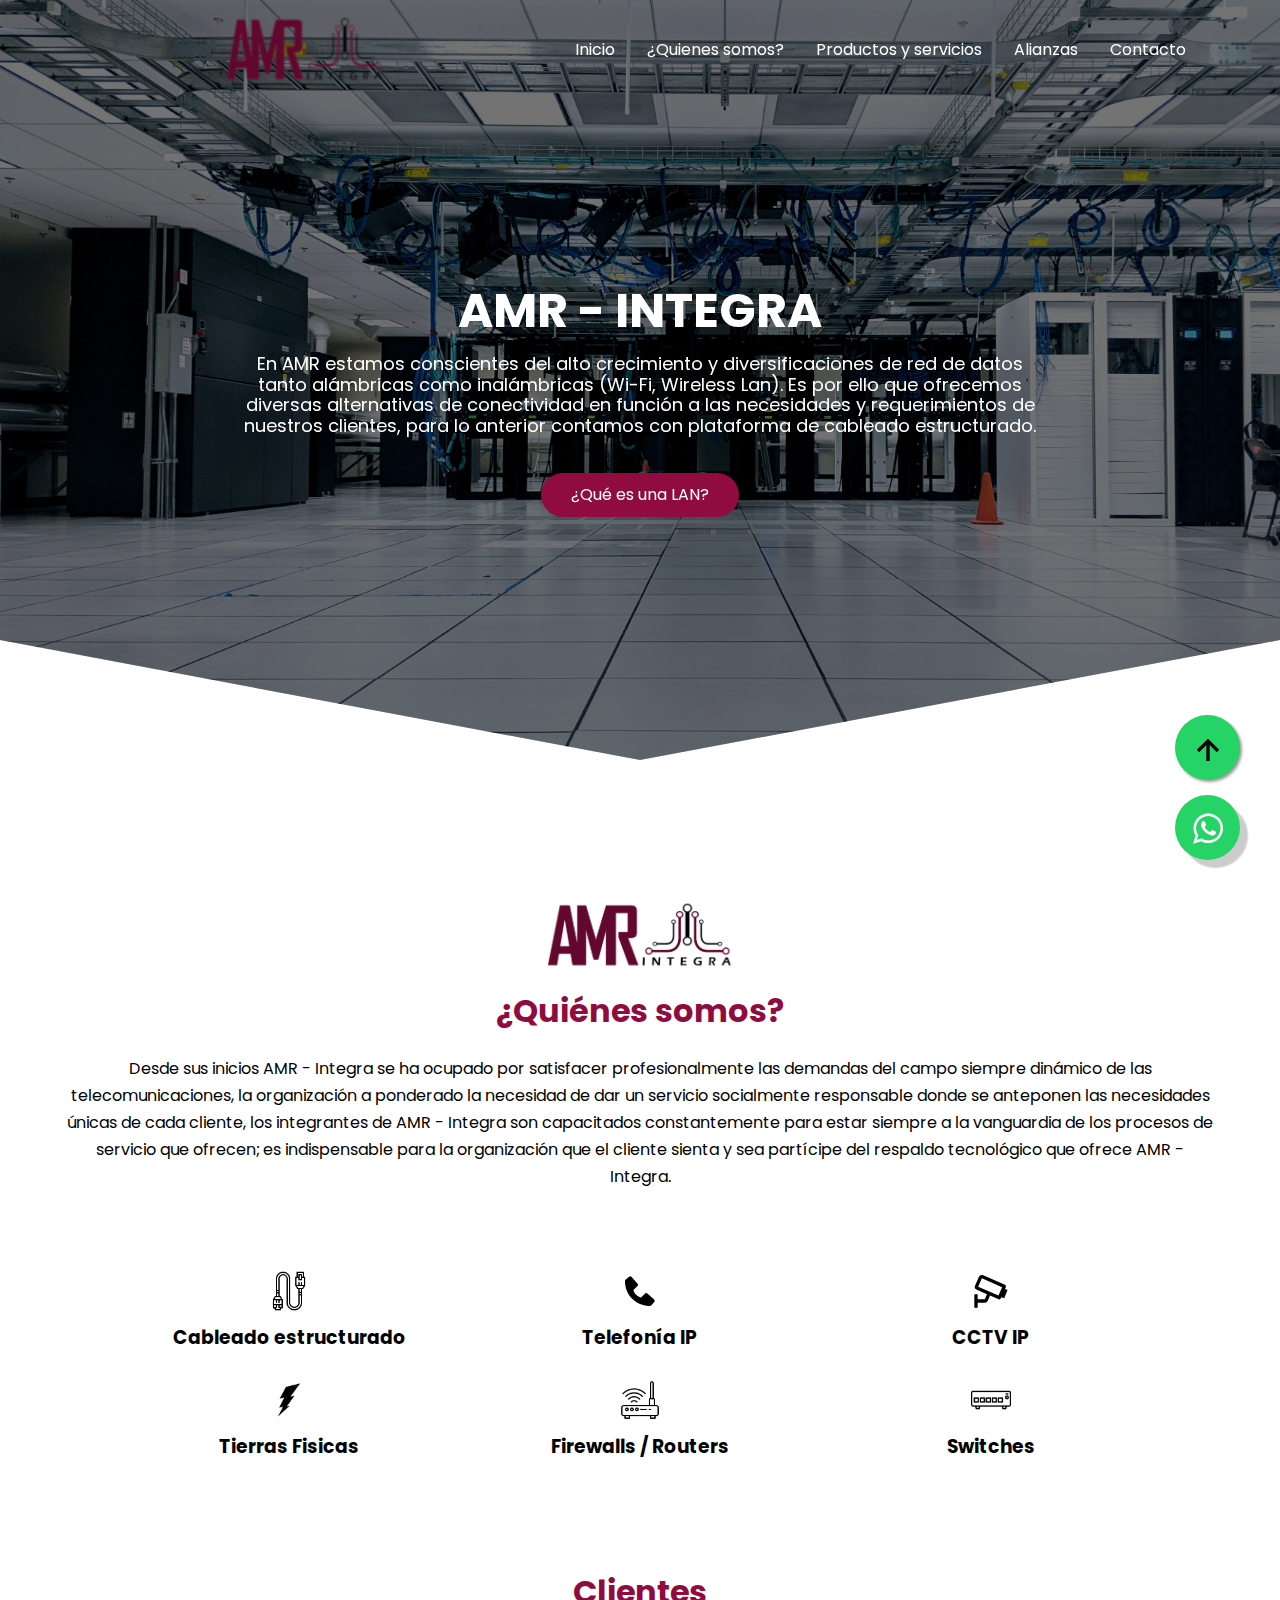
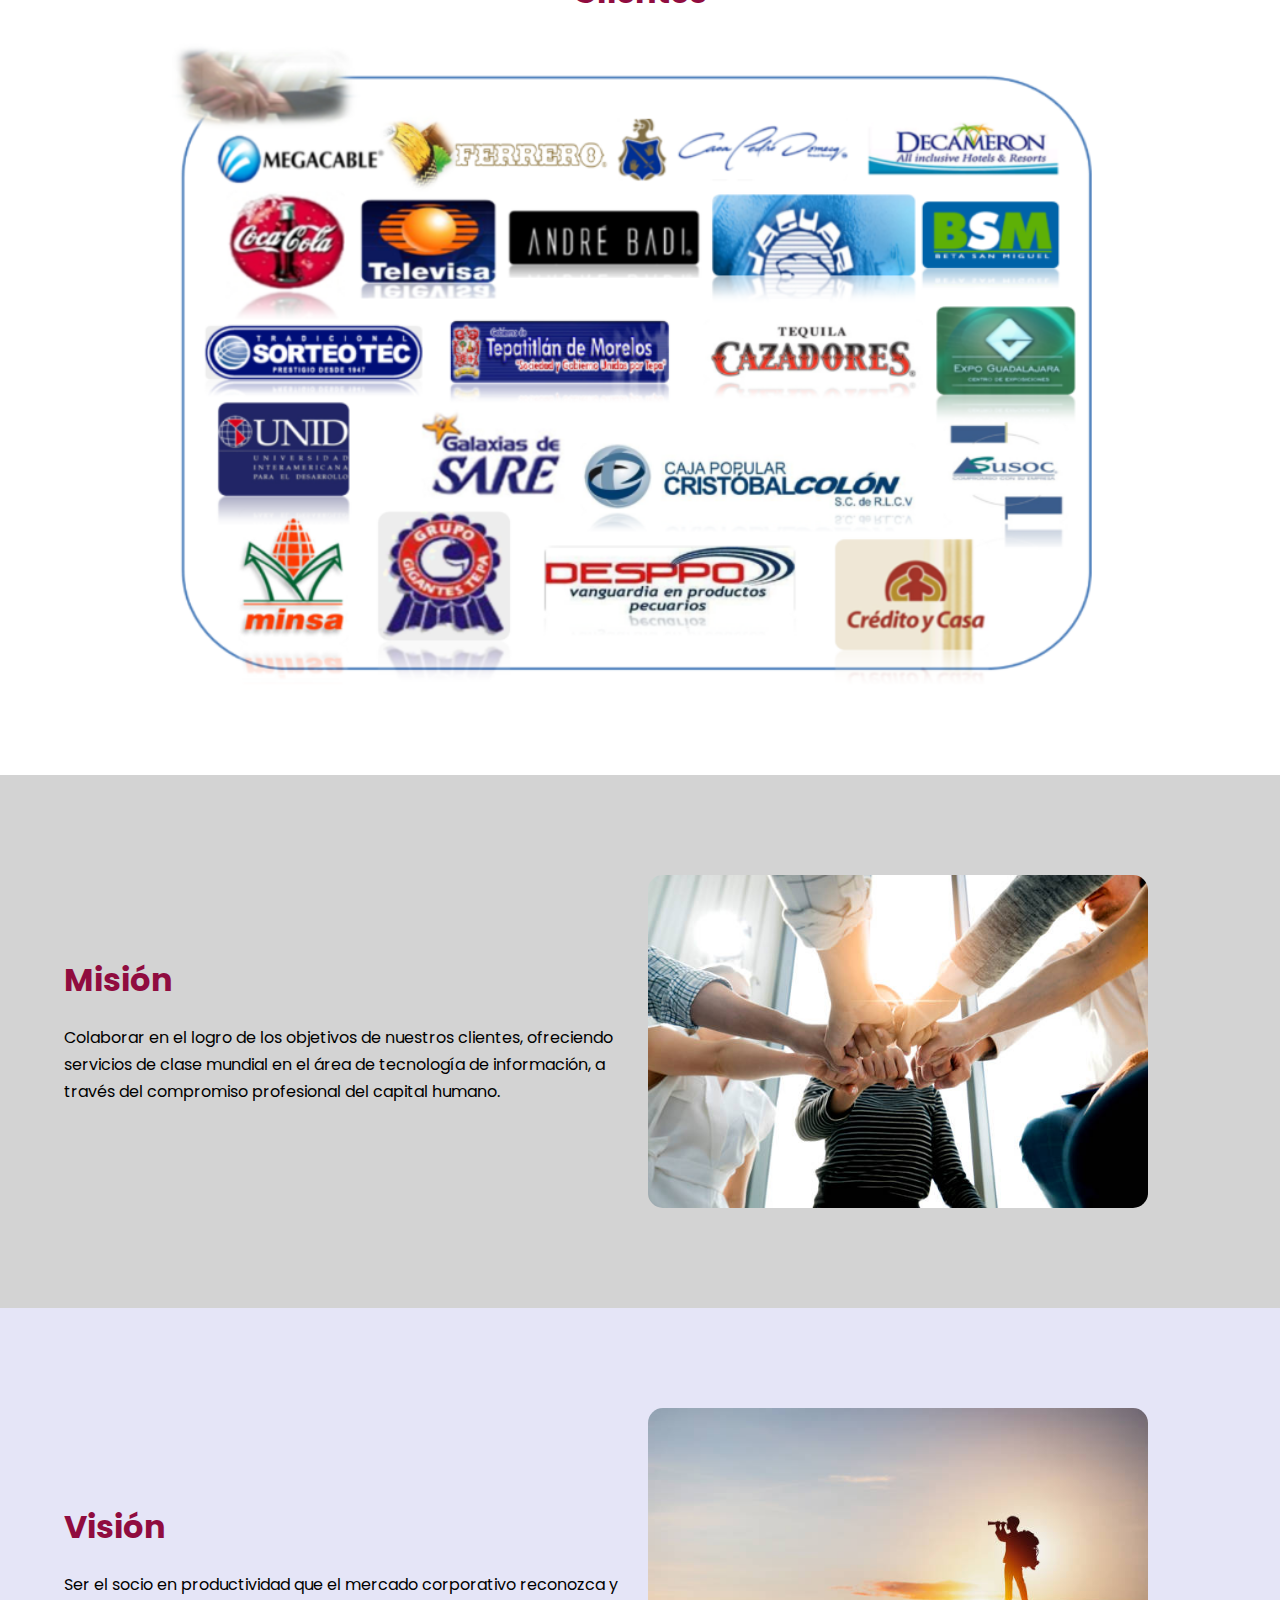
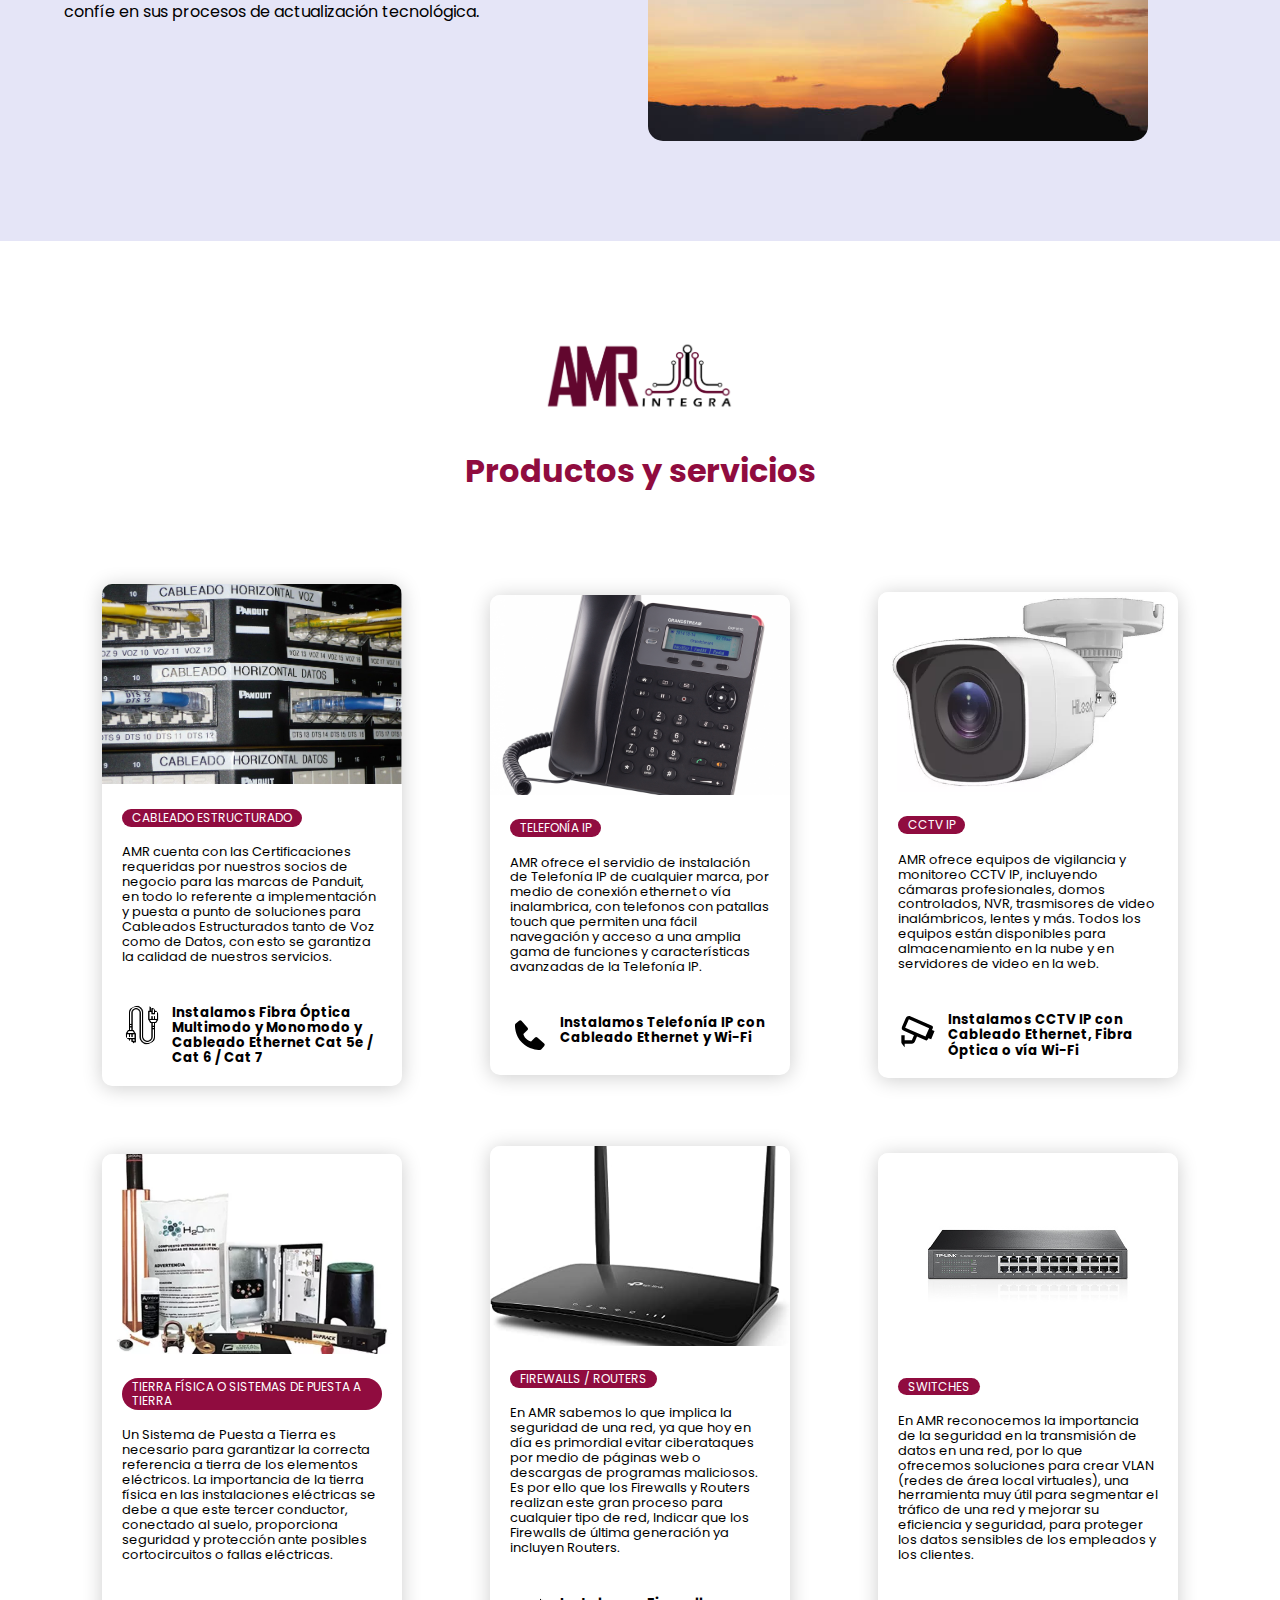
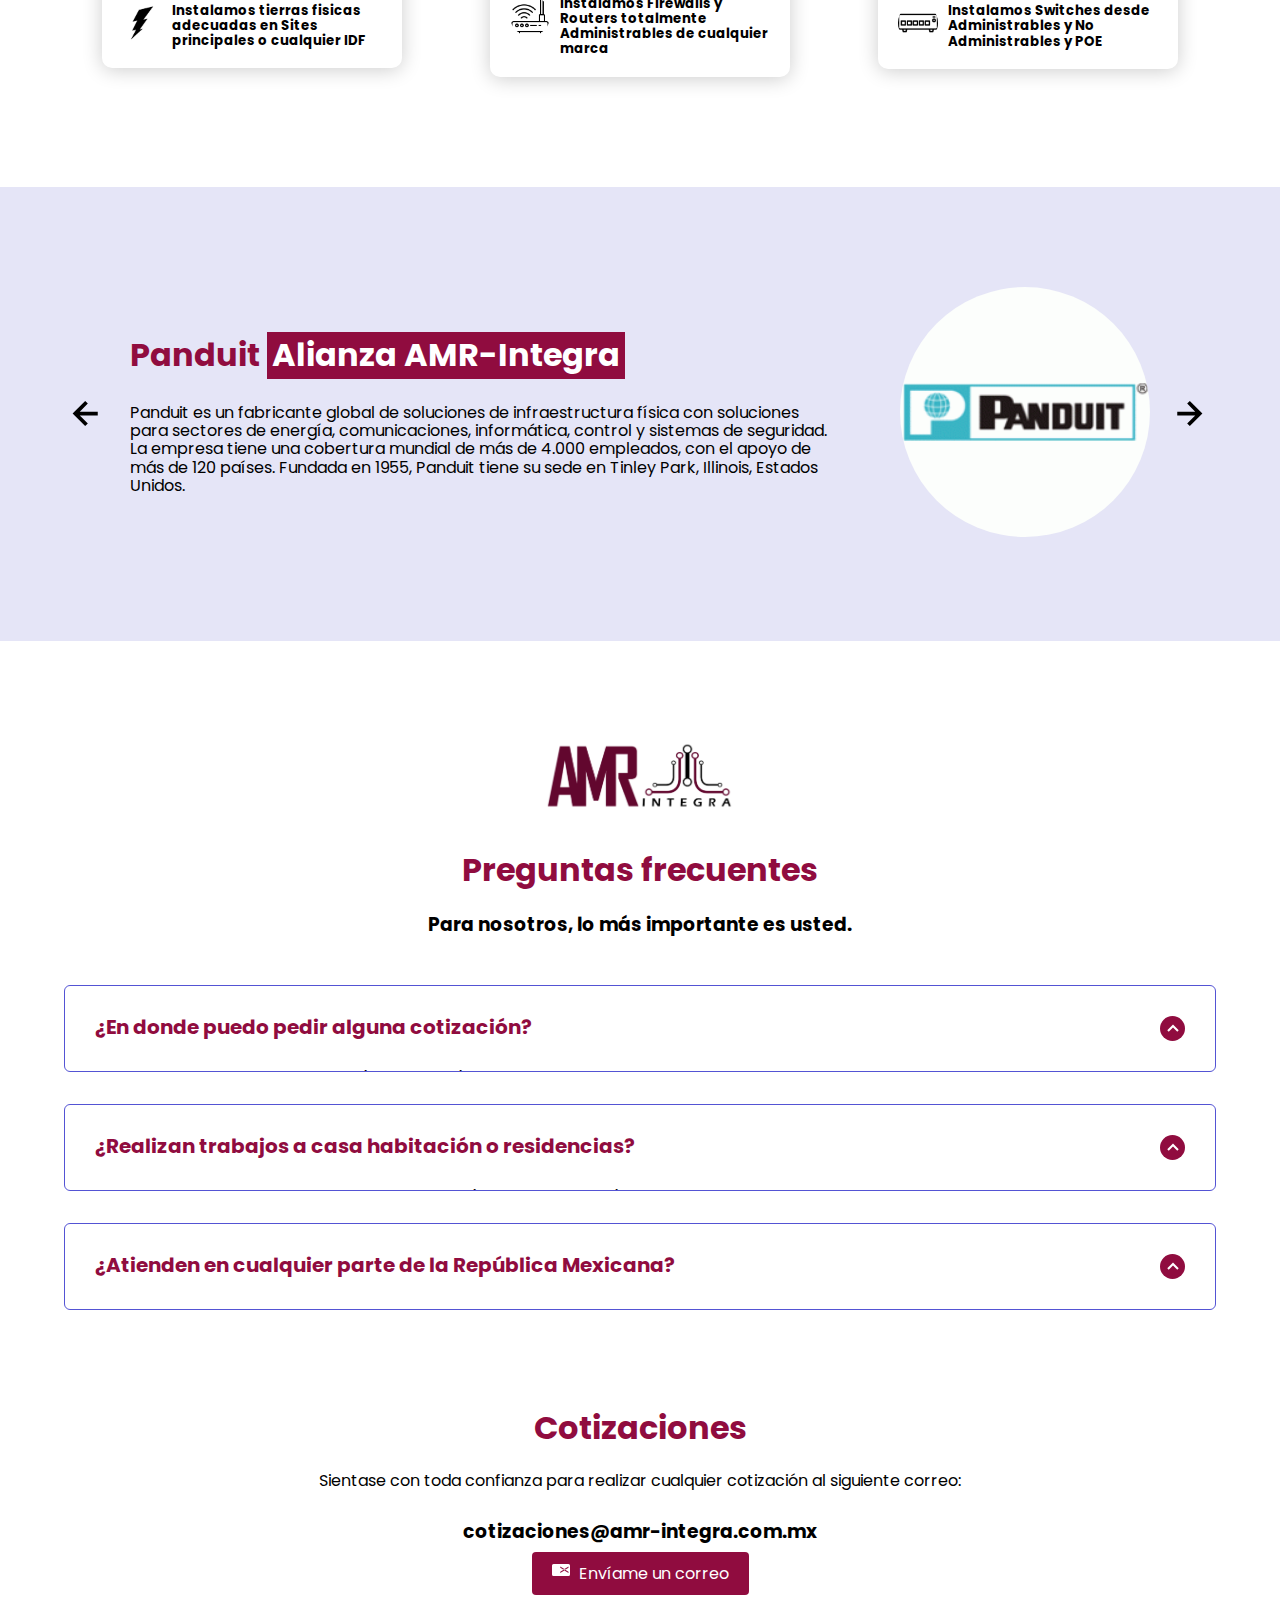
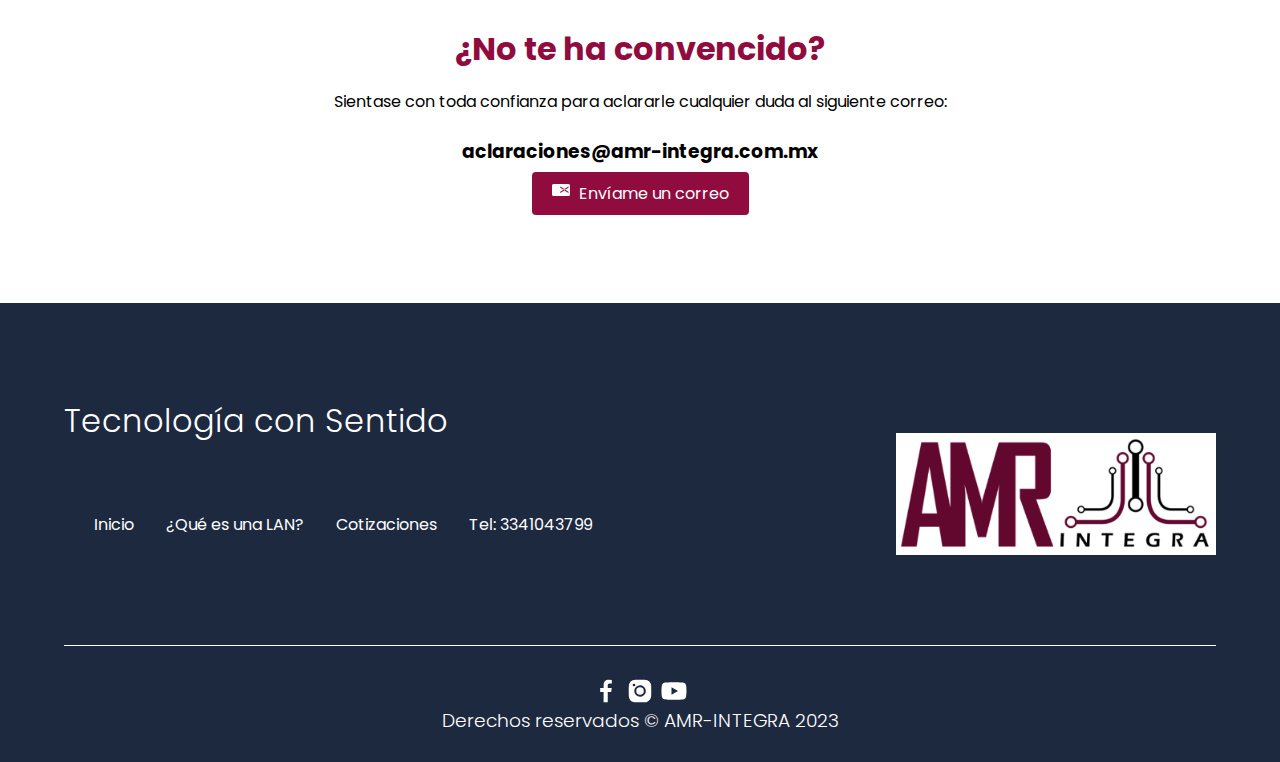
<file: index.html>
<!DOCTYPE html>
<html lang="es">
  <head>
    <meta charset="UTF-8" />
    <meta http-equiv="X-UA-Compatible" content="IE=edge" />
    <meta name="viewport" content="width=device-width, initial-scale=1.0" />
    <title>AMR-INTEGRA</title>
    <link rel="shortcut icon" href="./images/faviconamr.png" type="image/x-icon" />
    <link rel="stylesheet" href="./css/normalize.css" />
    <link rel="stylesheet" href="./css/estilos.css" />
    <link rel="stylesheet" href="./css/whats.css">
    <link rel="stylesheet" href="./css/flecha-arriba.css">
    <link rel="stylesheet" href="https://maxcdn.bootstrapcdn.com/font-awesome/4.5.0/css/font-awesome.min.css">

    <meta name="theme-color" content="#2091F9" />

    <meta name="title" content="AMR - Integra" />
    <meta
      name="description"
      content="Página principal de la empresa AMR - Integra."
    />

    <meta property="og:type" content="website" />
    <meta
      property="og:title"
      content="Página principal de la empresa AMR - Integra"
    />
    <meta
      property="og:description"
      content="Página principal de la empresa AMR - Integra."
    />

    <meta
      property="twitter:title"
      content="Página principal de la empresa AMR - Integra"
    />
    <meta
      property="twitter:description"
      content="Página principal de la empresa AMR - Integra."
    />
  </head>

  <body>
  <!-- Icono Whatsapp -->

    <a href="https://api.whatsapp.com/send?phone=3341043799&text=Hola, me gustaria Obtener más información" class="float pulse" target="_blank">
    <i class="fa fa-whatsapp my-float "></i>
    </a>
  
    <div class="arrow-container">
    <a class="float-arrow pulse-arrow" href="#inicio">
      <img src="../images/flecha-arriba.svg" class="my-float-arrow" alt="">
      </a>
    </div>

<!-- Hero principal -->
    <header class="hero" id="inicio">
      <nav class="nav container">
        <div class="nav__logo">
          <a href="./index.html">
            <img src="./images/amr-nav2.png" alt="icono nav-bar"  class="img-nav-amr"/>
          </a>
        </div>

        <ul class="nav__link nav__link--menu">
          <li class="nav__items">
            <a href="#inicio" class="nav__links">Inicio</a>
          </li>
          <li class="nav__items">
            <a href="#quienes" class="nav__links">¿Quienes somos?</a>
          </li>
          <li class="nav__items">
            <a href="#productos" class="nav__links">Productos y servicios</a>
          </li>
          <li class="nav__items">
            <a href="#alianzas" class="nav__links">Alianzas</a>
          </li>
          <li class="nav__items">
            <a href="#contacto" class="nav__links">Contacto</a>
          </li>

          <img src="./images/close.svg" class="nav__close" />
        </ul>

        <div class="nav__menu">
          <img src="./images/menu.svg" class="nav__img" />
        </div>
      </nav>

      <section class="hero__container container" id="">
        <h1 class="hero__title">AMR - INTEGRA</h1>
        <p class="hero__paragraph">
          En AMR estamos conscientes del alto crecimiento y diversificaciones de
          red de datos tanto alámbricas como inalámbricas (Wi-Fi, Wireless Lan).
          Es por ello que ofrecemos diversas alternativas de conectividad en
          función a las necesidades y requerimientos de nuestros clientes, para
          lo anterior contamos con plataforma de cableado estructurado.
        </p>
        <a href="./LAN/index_lan.html" class="cta">¿Qué es una LAN?</a>
      </section>
    </header>

    <main>
      <section class="container about" id="quienes">
        <center><img src="./images/AMR_INTEGRA1.png" alt="Image" height="70" width="190" /></center><br>
        <h2 class="subtitle">¿Quiénes somos?</h2>
        <p class="about__paragraph">
          Desde sus inicios AMR - Integra se ha ocupado por satisfacer
          profesionalmente las demandas del campo siempre dinámico de las
          telecomunicaciones, la organización a ponderado la necesidad de dar un
          servicio socialmente responsable donde se anteponen las necesidades
          únicas de cada cliente, los integrantes de AMR - Integra son
          capacitados constantemente para estar siempre a la vanguardia de los
          procesos de servicio que ofrecen; es indispensable para la
          organización que el cliente sienta y sea partícipe del respaldo
          tecnológico que ofrece AMR - Integra.
        </p>

        <div class="about__main">
          <article class="about__icons">
            <img src="./images/cable.png" class="about__icon" />
            <h3 class="about__title">Cableado estructurado</h3>
            <p class="about__paragrah">
          </article>

          <article class="about__icons">
            <img src="./images/telefono.svg" class="about__icon" />
            <h3 class="about__title">Telefonía IP</h3>
            <p class="about__paragrah">
          </article>

          <article class="about__icons">
            <img src="./images/camara.svg" class="about__icon" />
            <h3 class="about__title">CCTV IP</h3>
            <p class="about__paragrah">
          </article>

          <article class="about__icons">
            <img src="./images/rayo.png" class="about__icon" />
            <h3 class="about__title">Tierras Fisicas</h3>
            <p class="about__paragrah">
          </article>

          <article class="about__icons">
            <img src="./images/wifi-router.png" class="about__icon" />
            <h3 class="about__title">Firewalls / Routers</h3>
            <p class="about__paragrah">
          </article>

          <article class="about__icons">
            <img src="./images/switch.png" class="about__icon" />
            <h3 class="about__title">Switches</h3>
            <p class="about__paragrah">
          </article>

        </div>
      </section>

        <!-- Nuestros clientes -->
       <div class="clientes">
      <center><h2 class="subtitle">Clientes</h2></center>
      <center><img src="./images/Clientes.png" alt="Image" class="clientes__picture" /></center><br>
        </div> 

      <section class="knowledge">
        <div class="knowledge__container container">
          <div class="knowledege__texts">
            <h2 class="subtitle">Misión</h2>
            <p class="knowledge__paragraph">
              Colaborar en el logro de los objetivos de nuestros clientes,
              ofreciendo servicios de clase mundial en el área de tecnología de
              información, a través del compromiso profesional del capital
              humano.
            </p>
            <!-- <a href="#" class="cta">boton1</a> -->
          </div>

          <figure class="knowledge__picture">
            <img src="./images/Mision2.jpg" class="knowledge__img" />
          </figure>
        </div>
      </section>

      <section class="knowledge2">
        <div class="knowledge__container container">
          <div class="knowledege__texts">
            <h2 class="subtitle">Visión</h2>
            <p class="knowledge__paragraph">
              Ser el socio en productividad que el mercado corporativo reconozca
              y confíe en sus procesos de actualización tecnológica.
            </p>
            <!-- <a href="#" class="cta">Boton1</a> -->
          </div>

          <figure class="knowledge__picture">
            <img src="./images/Vision2.jpg" class="knowledge__img" />
          </figure>
        </div>
      </section>

<!-- Product -->

      <section class="price container" id="productos">
        <center><img src="./images/AMR_INTEGRA1.png" alt="Image" height="70" width="190" /></center><br><br>
        <center><h2 class="subtitle">Productos y servicios</h2></center>
        <div class="cardcon">
        <div class="card">
          <div class="card-header">
            <img src="./images/Cableado2.png" alt="rover" />
          </div>
          <div class="card-body">
            <span class="tag tag-teal">Cableado Estructurado</span>
            
            <br>
            <p>
              AMR  cuenta con las Certificaciones requeridas por nuestros socios 
             de negocio para las marcas de Panduit, en todo lo referente a 
             implementación y puesta a punto de soluciones para Cableados Estructurados 
             tanto de Voz como de Datos, con esto se garantiza la calidad de nuestros 
             servicios.
            </p>
            <div class="user">
              <img src="./images/cable.png" alt="user" />
              <div class="user-info">
                <h5>Instalamos Fibra Óptica Multimodo y Monomodo y Cableado Ethernet 
                    Cat 5e / Cat 6 / Cat 7
                </h5>
            
              </div>
            </div>
          </div>
        </div>
        <div class="card">
          <div class="card-header">
            <img src="./images/telefonia.png" alt="rover" />
          </div>
          <div class="card-body">
            <span class="tag tag-teal">Telefonía IP</span>
          
            <br>
            <p>
              AMR ofrece el servidio de instalación de Telefonía IP de cualquier marca, por medio de conexión ethernet o 
              vía inalambrica, con telefonos con patallas touch que permiten una fácil navegación y acceso a una amplia gama de funciones y 
              características avanzadas de la Telefonía IP.
            </p>
            <div class="user">
              <img src="./images/telefono.svg" />
              <div class="user-info">
                <h5>Instalamos Telefonía IP con Cableado Ethernet y Wi-Fi</h5>
              </div>
            </div>
          </div>
        </div>
        <div class="card">
          <div class="card-header">
            <img src="./images/CamaraIP.png" alt="rover" />
          </div>
          <div class="card-body">
            <span class="tag tag-teal">CCTV IP</span>
          
            <br>
            <p>
              AMR ofrece equipos de vigilancia y monitoreo CCTV IP, incluyendo cámaras profesionales, domos controlados, NVR, trasmisores de video inalámbricos, lentes y más. Todos los equipos están 
              disponibles para almacenamiento en la nube y en servidores de video en la web.
            </p>
            <div class="user">
              <img src="./images/camara.svg" />
              <div class="user-info">
                <h5>Instalamos CCTV IP con Cableado Ethernet, Fibra Óptica o vía Wi-Fi</h5>
              </div>
            </div>
          </div>
        </div>
        <div class="card">
          <div class="card-header">
            <img src="./images/TierraF.png" alt="rover" />
          </div>
          <div class="card-body">
            <span class="tag tag-teal">Tierra física o sistemas de puesta a tierra</span>
        
            <br>
            <p>
              Un Sistema de Puesta a Tierra es necesario para garantizar la correcta referencia 
              a tierra de los elementos eléctricos. La importancia de la tierra física en las 
              instalaciones eléctricas se debe a que este tercer conductor, conectado al suelo, 
              proporciona seguridad y protección ante posibles cortocircuitos o fallas eléctricas. 
            </p>
            <div class="user">
              <img src="./images/rayo.png" alt="user" />
              <div class="user-info">
                <h5>Instalamos tierras fisicas adecuadas en Sites principales o cualquier
                  IDF
                </h5>
              </div>
            </div>
          </div>
        </div>
        <div class="card">
          <div class="card-header">
            <img src="./images/router.jpg" alt="ballons" />
          </div>
          <div class="card-body">
            <span class="tag tag-purple">Firewalls / Routers</span>
          
            <br>
            <p>
              En AMR sabemos lo que implica la seguridad de una red, ya que hoy en día
              es primordial evitar ciberataques por medio de páginas web o descargas de 
              programas maliciosos. Es por ello que los Firewalls y Routers realizan este
              gran proceso para cualquier tipo de red, Indicar que los Firewalls de última
              generación ya incluyen Routers.
            </p>
            <div class="user">
              <img src="./images/wifi-router.png" alt="user" />
              <div class="user-info">
                <h5>Instalamos Firewalls y Routers totalmente Administrables de cualquier marca</h5>
              </div>
            </div>
          </div>
        </div>
        <div class="card">
          <div class="card-header">
            <img src="./images/switch2.jpg" alt="city" />
          </div>
          <div class="card-body">
            <span class="tag tag-pink">Switches</span>
            
            <br>
            <p>
              En AMR reconocemos la importancia de la seguridad en la transmisión de 
              datos en una red, por lo que ofrecemos soluciones para crear VLAN 
              (redes de área local virtuales), una herramienta
               muy útil para segmentar el tráfico de una red y mejorar su eficiencia y seguridad,
               para proteger los datos sensibles de los empleados y los clientes.
            </p>
            <div class="user">
              <img src="./images/switch.png" alt="user" />
              <div class="user-info">
                <h5>Instalamos Switches desde Administrables y No Administrables y POE</h5>
              </div>
            </div>
          </div>
        </div>
      </section>

<!-- ALIANZAS -->

      <section class="testimony" id="alianzas">
        <div class="testimony__container container">
          <img
            src="./images/leftarrow.svg"
            class="testimony__arrow"
            id="before"
          />

          <section class="testimony__body testimony__body--show" data-id="1">
            <div class="testimony__texts">
              <h2 class="subtitle">
                Panduit
                <span class="testimony__course">Alianza AMR-Integra</span>
              </h2>
              <p class="testimony__review">
                Panduit es un fabricante global de soluciones de infraestructura física con soluciones para sectores de energía, 
                comunicaciones, informática, control y sistemas de seguridad. La empresa tiene una cobertura mundial de más de 4.000 
                empleados, con el apoyo de más de 120 países. Fundada en 1955, Panduit tiene su sede en Tinley Park, Illinois, Estados Unidos.
              </p>
            </div>

            <figure class="testimony__picture">
              <img src="./images/Panduit.png" class="testimony__img" />
            </figure>
          </section>


        <section class="testimony__body" data-id="2">
          <div class="testimony__texts">
            <h2 class="subtitle">
              Bosch
              <span class="testimony__course">Alianza AMR-Integra</span>
            </h2>
            <p class="testimony__review">
              El Grupo Bosch es un proveedor global líder de tecnología y
              servicios. Emplea a aproximadamente 402,600 colaboradores en
              todo el mundo. Utiliza su experiencia en tecnología de sensores,
              software y servicios, así como su propia nube de IoT, para
              ofrecer a sus clientes soluciones conectadas entre dominios
              desde una sola fuente.
            </p>
          </div>

          <figure class="testimony__picture">
            <img src="./images/bosch.jpg" class="testimony__img" />
          </figure>
        </section>

        <section class="testimony__body" data-id="3">
          <div class="testimony__texts">
            <h2 class="subtitle">
              Hikvision
              <span class="testimony__course">Alianza AMR-Integra</span>
            </h2>
            <p class="testimony__review">
              Hangzhou Hikvision Digital Technology Co., Ltd. , a menudo abreviado como Hikvision , 
              es un fabricante y proveedor estatal chino de equipos de videovigilancia para fines 
              civiles y militares, con sede en Hangzhou, Zhejiang .
            </p>
          </div>

          <figure class="testimony__picture">
            <img src="./images/hikvision.jpg" class="testimony__img" />
          </figure>
        </section>

        <section class="testimony__body" data-id="4">
          <div class="testimony__texts">
            <h2 class="subtitle">
              Cablofil
              <span class="testimony__course">Alianza AMR-Integra</span>
            </h2>
            <p class="testimony__review">
              CABLOFIL, LÍDER EN EL MERCADO E INVENTORES DEL SISTEMA TIPO
              MALLA Expertos en direccionamiento y distribución de cableado
              eléctrico, control y/o voz y datos.
            </p>
          </div>

          <figure class="testimony__picture">
            <img src="./images/cablofil.png" class="testimony__img" />
          </figure>
        </section>

        <section class="testimony__body" data-id="5">
          <div class="testimony__texts">
            <h2 class="subtitle">
              CISCO
              <span class="testimony__course">Alianza AMR-Integra</span>
            </h2>
            <p class="testimony__review">
              Cisco Systems es una empresa global con sede en San José, ​
              California, Estados Unidos, principalmente dedicada a la
              fabricación, venta, mantenimiento y consultoría de equipos de
              telecomunicaciones.
            </p>
          </div>

          <figure class="testimony__picture">
            <img src="./images/cisco2.jpg" class="testimony__img" />
          </figure>
        </section>

        <section class="testimony__body" data-id="6">
          <div class="testimony__texts">
            <h2 class="subtitle">
              Cambium Networks
              <span class="testimony__course">Alianza AMR-Integra</span>
            </h2>
            <p class="testimony__review">
              Cambium Networks es un proveedor global líder de infraestructura de tejido 
              inalámbrico para Wi-Fi y banda ancha comercial y residencial. Colaboramos y 
              servimos a operadores de red en educación, salud, campus industriales y municipios, 
              y capacitamos a nuestros socios para maximizar económicamente el rendimiento de banda ancha y Wi-Fi
          </div>

          <figure class="testimony__picture">
            <img src="./images/Cambium.png" class="testimony__img" />
          </figure>
        </section>

          <img
            src="./images/rightarrow.svg"
            class="testimony__arrow"
            id="next"
          />
        </div>
      </section>

      <section class="questions container">
        <center><img src="./images/AMR_INTEGRA1.png" alt="Image" height="70" width="190" /></center><br><br>
        <h2 class="subtitle">Preguntas frecuentes</h2>
        <p class="questions__paragraph">
          <h3>Para nosotros, lo más importante es usted. </h3>
        </p>

        <section class="questions__container">
          <article class="questions__padding">
            <div class="questions__answer">
              <h3 class="questions__title">
                ¿En donde puedo pedir alguna cotización?
                <span class="questions__arrow">
                  <img src="./images/arrow.svg" class="questions__img" />
                </span>
              </h3>

              <p class="questions__show">
                En nuestro número de Whatsapp (3341043799) o a nuestro correo: 
                cotizaciones@amr-integra.com.mx  - Será un gusto atenderle.
                </p>
            </div>
          </article>

          <article class="questions__padding">
            <div class="questions__answer">
              <h3 class="questions__title">
                ¿Realizan trabajos a casa habitación o residencias?
                <span class="questions__arrow">
                  <img src="./images/arrow.svg" class="questions__img" />
                </span>
              </h3>

              <p class="questions__show">
                Así es, ahora con las nuevas tecnologías de IoT (internet of Things), como lo es el CCTV IP, estamos a la orden para cualquier proyecto. - Será un gusto atenderle.
              </p>
            </div>
          </article>

          <article class="questions__padding">
            <div class="questions__answer">
              <h3 class="questions__title">
                ¿Atienden en cualquier parte de la República Mexicana?
                <span class="questions__arrow">
                  <img src="./images/arrow.svg" class="questions__img" />
                </span>
              </h3>

              <p class="questions__show">
                Así es, ya que AMR - Integra a realizado trabajo en la mayoria de los Estados de la República Mexicana. - Será un gusto atenderle.
              </p>
            </div>
          </article>
        </section>

        <section class="questions__offer" id="contacto">
          <h2 class="subtitle">Cotizaciones</h2>
          <p class="questions__copy">
            Sientase con toda confianza para realizar cualquier cotización al siguiente correo:
            <h3>cotizaciones@amr-integra.com.mx</h3><br>
          </p>
          <a href="mailto:cotizaciones@amr-integra.com.mx" style=" margin-bottom: 30rem; text-decoration: none; background-color: #900C3F; color: white; padding: 10px 20px; border: none; font-size: 16px; border-radius: 4px; cursor: pointer;">
            <span style="display: inline-block; margin-right: 5px; margin-bottom: 3rem;">
                <svg xmlns="http://www.w3.org/2000/svg" viewBox="0 0 24 24" width="18" height="18"><path fill="#ffffff" d="M22 4H2a2 2 0 0 0-2 2v12a2 2 0 0 0 2 2h20a2 2 0 0 0 2-2V6a2 2 0 0 0-2-2zm0 4.85l-5.5 3.358-5.5-3.358v-1.57l5.5 3.36 5.5-3.358v1.57zm0 7.143l-5.5-3.358-5.5 3.358v-1.558l5.5-3.36 5.5 3.358v1.558z"/></svg>
            </span>
            Envíame un correo
        </a>
        </section>
        <section class="questions__offer" id="contacto">
          <h2 class="subtitle">¿No te ha convencido?</h2>
          <p class="questions__copy">
            Sientase con toda confianza para aclararle cualquier duda al siguiente correo:
            <h3>aclaraciones@amr-integra.com.mx</h3><br>
          </p>
          <a href="mailto:aclaraciones@amr-integra.com.mx" style=" text-decoration: none; background-color: #900C3F; color: white; padding: 10px 20px; border: none; font-size: 16px; border-radius: 4px; cursor: pointer;">
            <span style="display: inline-block; margin-right: 5px;">
                <svg xmlns="http://www.w3.org/2000/svg" viewBox="0 0 24 24" width="18" height="18"><path fill="#ffffff" d="M22 4H2a2 2 0 0 0-2 2v12a2 2 0 0 0 2 2h20a2 2 0 0 0 2-2V6a2 2 0 0 0-2-2zm0 4.85l-5.5 3.358-5.5-3.358v-1.57l5.5 3.36 5.5-3.358v1.57zm0 7.143l-5.5-3.358-5.5 3.358v-1.558l5.5-3.36 5.5 3.358v1.558z"/></svg>
            </span>
            Envíame un correo
        </a>
        </section>
      </section>
    </main>

    <footer class="footer">
      <section class="footer__container container">
        <nav class="nav nav--footer">
          <h2 class="footer__title">Tecnología con Sentido</h2>
          <ul class="nav__link nav__link--footer">
            <li class="nav__items">
              <a href="#" class="nav__links">Inicio</a>
            </li>
            <li class="nav__items">
              <a href="./LAN/index_lan.html" class="nav__links">¿Qué es una LAN?</a>
            </li>
            <li class="nav__items">
              <a href="mailto:clientes@amr-integra.com.mx" class="nav__links">Cotizaciones</a>
            </li>
            <p class="tel-footer">Tel: 3341043799</p>
          </ul>
        </nav>
        <img src="./images/AMR_INTEGRA1.png" class="AMR-footer" alt="">
        <!-- <form
          class="footer__form"
          action="https://formspree.io/f/mknkkrkj"
          method="POST"
        >
          <h2 class="footer__newsletter">Suscribete a la newsletter</h2>
          <div class="footer__inputs">
            <input
              type="email"
              placeholder="Email:"
              class="footer__input"
              name="_replyto"
            />
            <input type="submit" value="Registrate" class="footer__submit" />
          </div>
        </form> -->
      </section>

      <section class="footer__copy container">
        <div class="footer__social">
          <a href="https://www.facebook.com/profile.php?id=100090067315485" class="footer__icons" target="_blank"
            ><img src="./images/facebook.svg" class="footer__img"
          /></a>
          <a href="https://www.instagram.com/amrintegra9/" class="footer__icons" target="_blank"
            ><img src="./images/instagram.svg" class="footer__img"
          /></a>
          <a href="https://www.youtube.com/channel/UCLlGpaLPCN_EOQvfn8cftSg" class="footer__icons" target="_blank"
            ><img src="./images/youtube.svg" class="footer__img"
          /></a>
        </div>

        <h3 class="footer__copyright">
          Derechos reservados &copy; AMR-INTEGRA 2023
        </h3>
      </section>
    </footer>

    <script defer src="./js/slider.js"></script>
    <script defer src="./js/questions.js"></script>
    <script defer src="./js/menu.js"></script>
    <script defer src="./js/arrow.js"></script>
  </body>
</html>
</file>
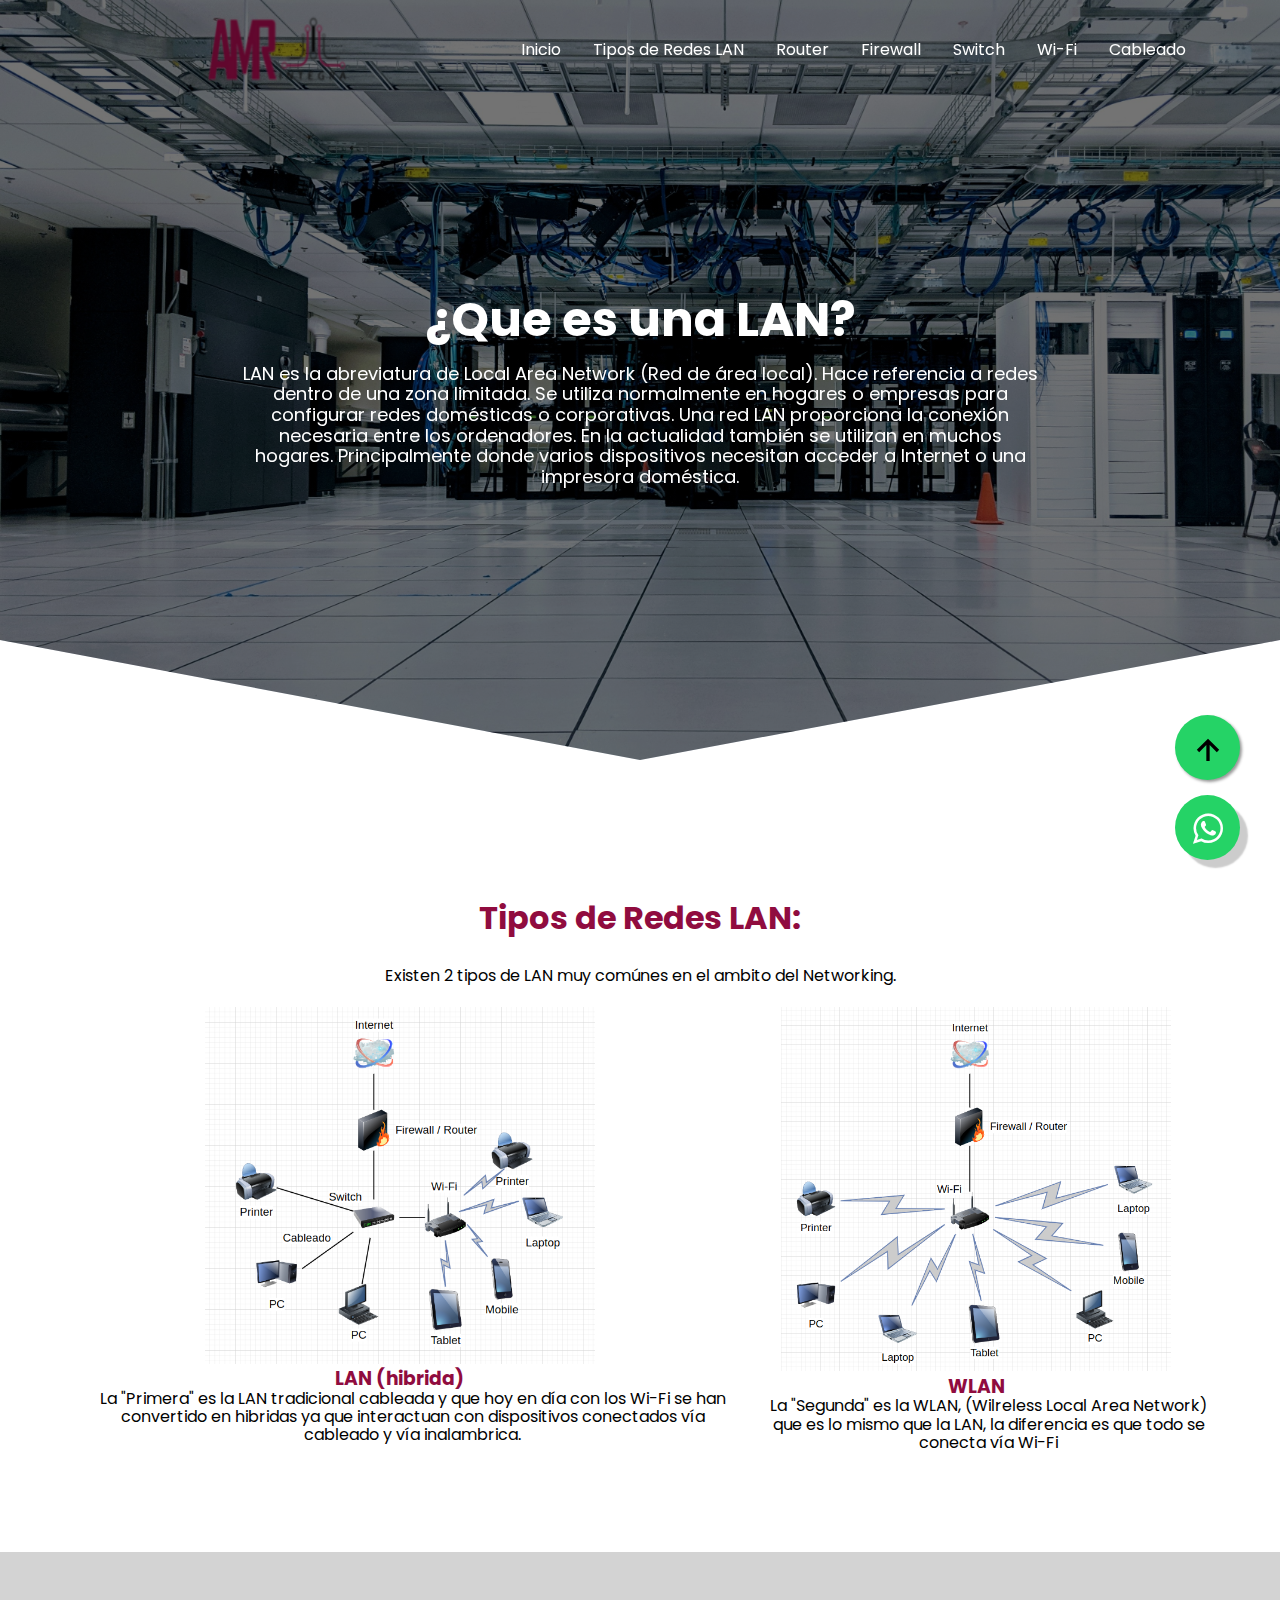
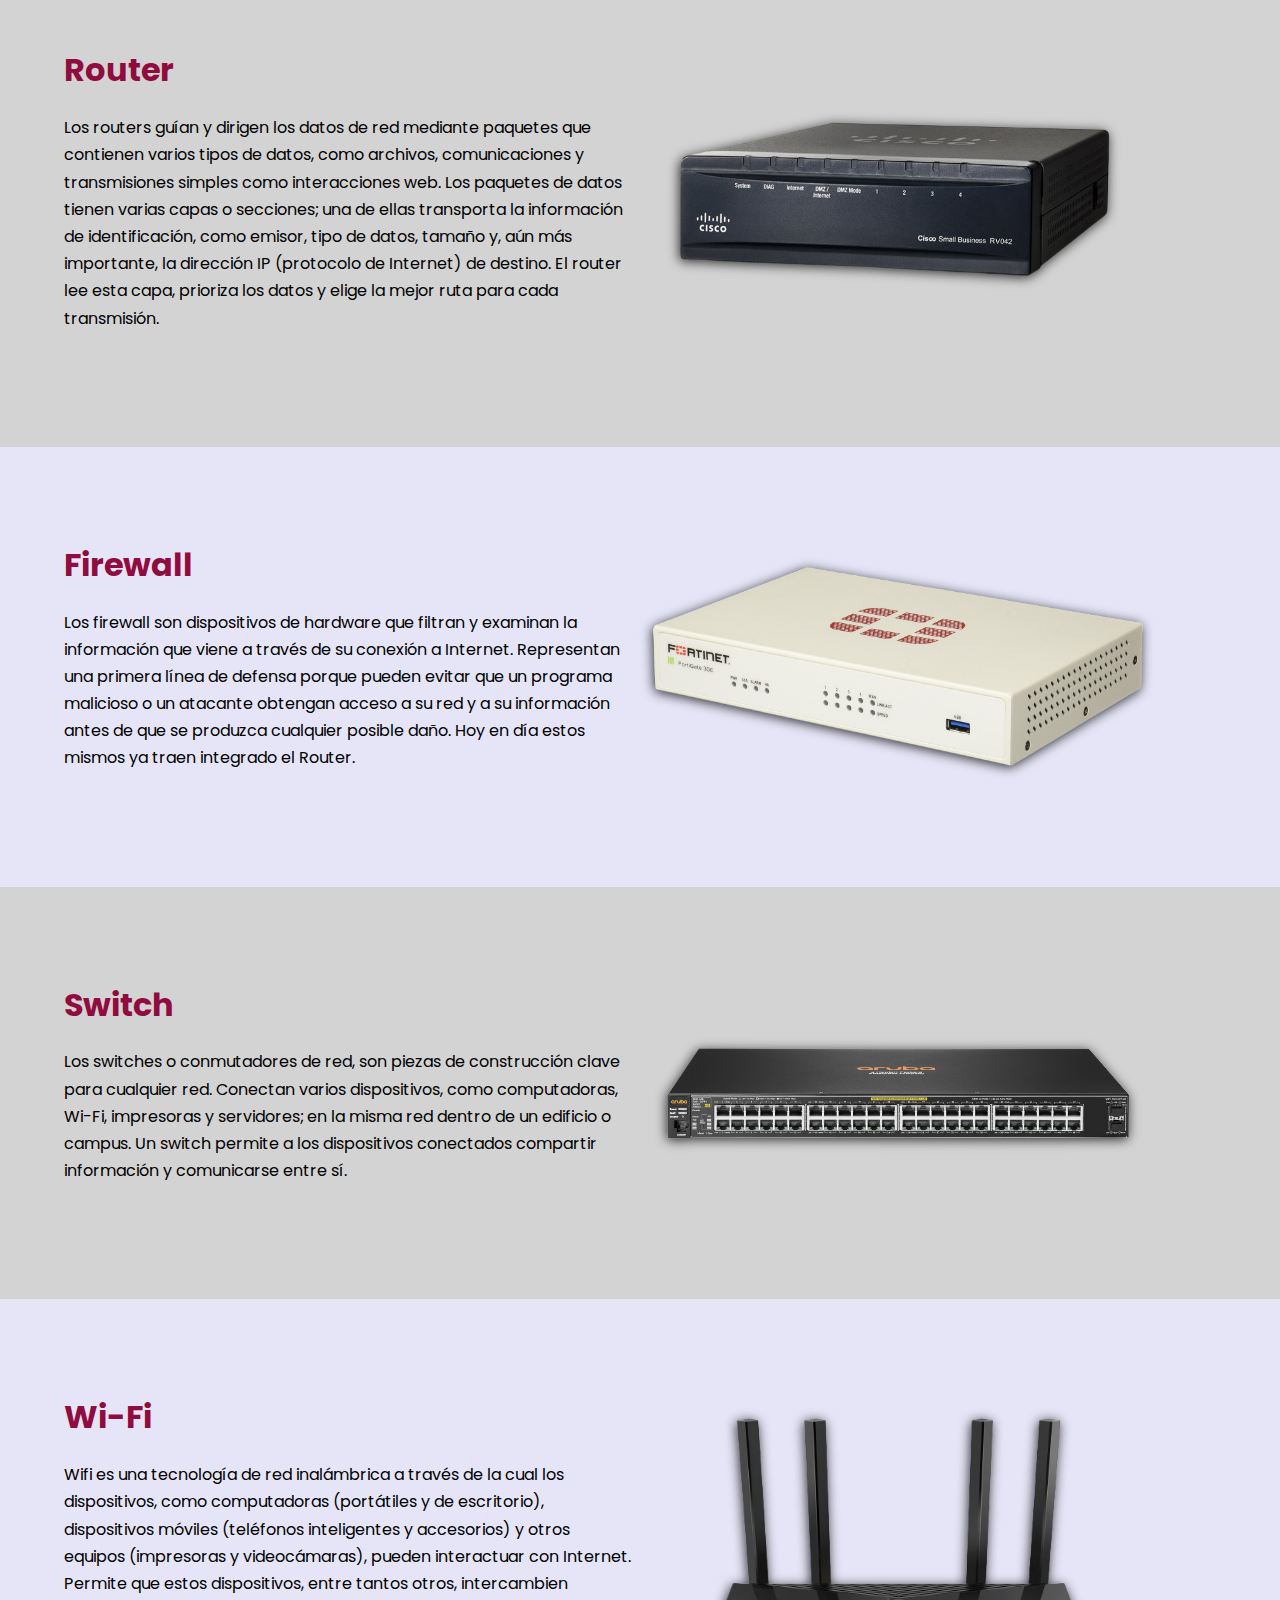
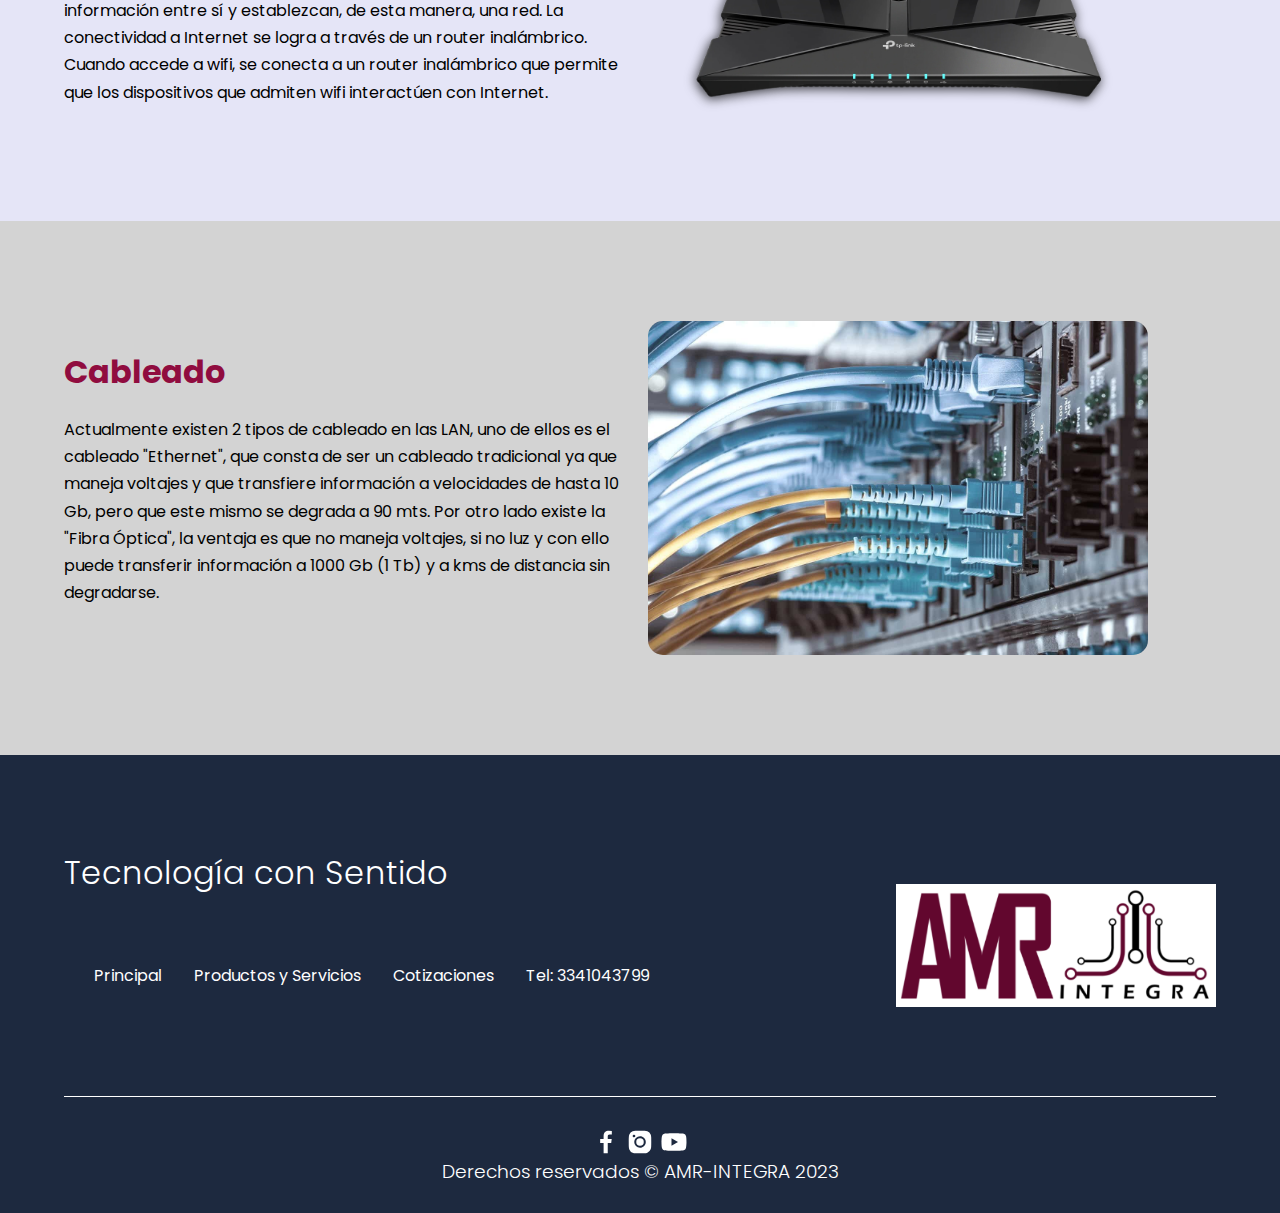
<file: LAN/index_lan.html>
<!DOCTYPE html>
<html lang="es">
  <head>
    <meta charset="UTF-8" />
    <meta http-equiv="X-UA-Compatible" content="IE=edge" />
    <meta name="viewport" content="width=device-width, initial-scale=1.0" />
    <title>AMR-INTEGRA</title>
    <link rel="shortcut icon" href="../images/faviconamr.png" type="image/x-icon" />
    <link rel="stylesheet" href="../css/normalize.css" />
    <link rel="stylesheet" href="./ccs/estilosLAN.css" />
    <link rel="stylesheet" href="../css/whats.css">
    <link rel="stylesheet" href="../css/flecha-arriba.css">
    <link rel="stylesheet" href="https://maxcdn.bootstrapcdn.com/font-awesome/4.5.0/css/font-awesome.min.css">

    <meta name="theme-color" content="#2091F9" />

    <meta name="title" content="AMR - Integra" />
    <meta
      name="description"
      content="Página principal de la empresa AMR - Integra."
    />

    <meta property="og:type" content="website" />
    <meta
      property="og:title"
      content="Página principal de la empresa AMR - Integra"
    />
    <meta
      property="og:description"
      content="Página principal de la empresa AMR - Integra."
    />

    <meta property="twitter:card" content="summary_large_image" />
    <meta
      property="twitter:title"
      content="Página principal de la empresa AMR - Integra"
    />
    <meta
      property="twitter:description"
      content="Página principal de la empresa AMR - Integra."
    />
  </head>

  <body>
  <!-- Icono Whatsapp -->

    <a href="https://api.whatsapp.com/send?phone=3317751432&text=Hola, me gustaria Obtener más información" class="float pulse" target="_blank">
    <i class="fa fa-whatsapp my-float "></i>
    </a>

    <a href="#inicio" class="float-arrow pulse-arrow">
      <img src="../images/flecha-arriba.svg" class="my-float-arrow" alt="">
      </a>

<!-- Hero principal -->
    <header class="hero" id="inicio">
      <nav class="nav container">
        <div class="nav__logo">
          <a href="../index.html">
            <img src="../images/amr-nav2.png" class="img-nav-amr" />
          </a>
        </div>

        <ul class="nav__link nav__link--menu">
          <li class="nav__items">
            <a href="../index.html" class="nav__links">Inicio</a>
          </li>
          <li class="nav__items">
            <a href="#redesLan" class="nav__links">Tipos de Redes LAN</a>
          </li>
          <li class="nav__items">
            <a href="#Router" class="nav__links">Router</a>
          </li>
          <li class="nav__items">
            <a href="#Firewall" class="nav__links">Firewall</a>
          </li>
          <li class="nav__items">
            <a href="#Switch" class="nav__links">Switch</a>
          </li>
          <li class="nav__items">
            <a href="#Wi-Fi" class="nav__links">Wi-Fi</a>
          </li>
          <li class="nav__items">
            <a href="#Cableado" class="nav__links">Cableado</a>
          </li>

          <img src="./images/close.svg" class="nav__close" />
        </ul>

        <div class="nav__menu">
          <img src="./images/menu.svg" class="nav__img" />
        </div>
      </nav>

      <section class="hero__container container">
        <h1 class="hero__title">¿Que es una LAN?</h1>
        <p class="hero__paragraph">
          LAN es la abreviatura de Local Area Network (Red de área local). Hace referencia a redes dentro de una zona limitada. 
          Se utiliza normalmente en hogares o empresas para configurar redes domésticas o corporativas.
          Una red LAN proporciona la conexión necesaria entre los ordenadores. 
          En la actualidad también se utilizan en muchos hogares. Principalmente donde varios dispositivos necesitan acceder a Internet o una impresora doméstica.
        </p>
       
      </section>
    </header>

    <main>
      <section class="container about" id="redesLan">
        <h2 class="subtitle">Tipos de Redes LAN:</h2>
        <p class="about__paragraph">
          Existen 2 tipos de LAN muy comúnes en el ambito del Networking. </p>
        <br>
        <div class="lan-h">
          <article>
            <img src="./images/Lan.png" class="lan-img" />
            <h3 style="color:#900C3F" class="about__title">LAN (hibrida)</h3>
            <p class="lan-p">
              La "Primera" es la LAN tradicional cableada y que hoy en día con los Wi-Fi 
              se han convertido en hibridas ya que interactuan con  dispositivos conectados vía cableado y vía inalambrica. 
            </p>
          </article>

          <article>
            <img src="./images/WLan.png" class="lan-img" />
            <h3 style="color: #900C3F;"class="about__title">WLAN</h3>
            <p class="lan-p">
              La "Segunda" es la WLAN, (Wilreless Local Area Network)
              que es lo mismo que la LAN, la diferencia es que todo se conecta vía Wi-Fi 
            </p>
          </article>          
        </div>
      </section>

      <section class="knowledge" id="Router">
        <div class="knowledge__container container">
          <div class="knowledege__texts">
            <h2 class="subtitle">Router</h2>
            <p class="knowledge__paragraph">
              Los routers guían y dirigen los datos de red mediante paquetes que contienen varios tipos de datos, como archivos, 
              comunicaciones y transmisiones simples como interacciones web.
              Los paquetes de datos tienen varias capas o secciones; una de ellas transporta la información de identificación, 
              como emisor, tipo de datos, tamaño y, aún más importante, la dirección IP (protocolo de Internet) de destino. 
              El router lee esta capa, prioriza los datos y elige la mejor ruta para cada transmisión.
          </div>

          <figure class="knowledge__picture">
            <img src="./images/routerp.png" class="knowledge__img" />
          </figure>
        </div>
      </section>

      <section class="knowledge2" id="Firewall">
        <div class="knowledge__container container">
          <div class="knowledege__texts">
            <h2 class="subtitle">Firewall</h2>
            <p class="knowledge__paragraph">
              Los firewall son dispositivos de hardware que filtran y examinan la información 
              que viene a través de su conexión a Internet. Representan una primera línea de defensa porque pueden evitar 
              que un programa malicioso o un atacante obtengan acceso a su red y a su información antes de que se produzca 
              cualquier posible daño. Hoy en día estos mismos ya traen integrado el Router.
          </div>

          <figure class="knowledge__picture">
            <img src="./images/FirewallR.png" class="knowledge__img" />
          </figure>
        </div>
      </section>

      <section class="knowledge" id="Switch">
        <div class="knowledge__container container">
          <div class="knowledege__texts">
            <h2 class="subtitle">Switch</h2>
            <p class="knowledge__paragraph">
              Los switches o conmutadores de red, son piezas de construcción clave para cualquier red. Conectan varios dispositivos, 
              como computadoras, Wi-Fi, impresoras y servidores; en la misma red dentro de un 
              edificio o campus. Un switch permite a los dispositivos conectados compartir información y comunicarse entre sí.
          </div>

          <figure class="knowledge__picture">
            <img src="./images/SwitchP.png" class="knowledge__img" />
          </figure>
        </div>
      </section>

      <section class="knowledge2" id="Wi-Fi">
        <div class="knowledge__container container">
          <div class="knowledege__texts">
            <h2 class="subtitle">Wi-Fi</h2>
            <p class="knowledge__paragraph">
              Wifi es una tecnología de red inalámbrica a través de la cual los dispositivos, como computadoras (portátiles y de escritorio), 
              dispositivos móviles (teléfonos inteligentes y accesorios) y otros equipos (impresoras y ⁪videocámaras), pueden interactuar con Internet.
               Permite que estos dispositivos, entre tantos otros, intercambien información entre sí y establezcan, de esta manera, una red.
              La conectividad a Internet se logra a través de un router inalámbrico. Cuando accede a wifi, se conecta a un router inalámbrico que permite 
              que los dispositivos que admiten wifi interactúen con Internet.
          </div>

          <figure class="knowledge__picture">
            <img src="./images/WifiP.png" class="knowledge__img" />
          </figure>
        </div>
      </section>

      <section class="knowledge" id="Cableado">
        <div class="knowledge__container container">
          <div class="knowledege__texts">
            <h2 class="subtitle">Cableado</h2>
            <p class="knowledge__paragraph">
              Actualmente existen 2 tipos de cableado en las LAN, uno de ellos es el cableado "Ethernet", que consta de ser un cableado tradicional
              ya que maneja voltajes y que transfiere información a velocidades de hasta 10 Gb, pero que este mismo se degrada a 90 mts.
              Por otro lado existe la "Fibra Óptica", la ventaja es que no maneja voltajes, si no luz y con ello puede transferir información a 1000 Gb
               (1 Tb) y a kms de distancia sin degradarse.
          </div>

          <figure class="knowledge__picture">
            <img src="./images/Cableado.png" class="knowledge__img2" />
          </figure>
        </div>
      </section>


            

    <footer class="footer" id="Contacto">
      <section class="footer__container container">
        <nav class="nav nav--footer">
          <h2 class="footer__title">Tecnología con Sentido</h2>
          <ul class="nav__link nav__link--footer">
            <li class="nav__items">
              <a href="../index.html" class="nav__links">Principal</a>
            </li>
            <li class="nav__items" id="productos">
              <a href="../index.html#productos" class="nav__links">Productos y Servicios</a>
            </li>
            <li class="nav__items">
              <a href="mailto:clientes@amr-integra.com.mx" class="nav__links">Cotizaciones</a>
            </li>
            <p class="tel-footer">Tel: 3341043799</p>
          </ul>
        </nav>
        <img src="../images/AMR_INTEGRA1.png" class="AMR-footer" alt="">
      </section>

      <section class="footer__copy container">
        <div class="footer__social">
          <a href="https://www.facebook.com/profile.php?id=100090067315485" class="footer__icons" target="_blank"
            ><img src="./images/facebook.svg" class="footer__img"
          /></a>
          <a href="https://www.instagram.com/amrintegra9/" class="footer__icons" target="_blank"
            ><img src="../images/instagram.svg" class="footer__img"
          /></a>
          <a href="https://www.youtube.com/channel/UCLlGpaLPCN_EOQvfn8cftSg" class="footer__icons" target="_blank"
            ><img src="./images/youtube.svg" class="footer__img"
          /></a>
        </div>

        <h3 class="footer__copyright">
          Derechos reservados &copy; AMR-INTEGRA 2023
        </h3>
      </section>
    </footer>

    <script defer src="../js/menu.js"></script>
    <script defer src="../js/arrow.js"></script>
  </body>
</html>
</file>
<file: css/estilos.css>
@import url('https://fonts.googleapis.com/css2?family=Poppins:wght@300;400;600;700&display=swap');

html{
    scroll-behavior: smooth;
}

:root {
    --padding-container: 100px 0;
    --color-title: #900C3F;
}

body {
    font-family: 'Poppins', sans-serif;
}

.container {
    width: 90%;
    max-width: 1200px;
    margin: 0 auto;
    overflow: hidden;
    padding: var(--padding-container);
}

.hero {
    width: 100%;
    height: 100vh;
    min-height: 600px;
    max-height: 800px;
    position: relative;
    display: grid;
    grid-template-rows: 100px 1fr;
    color: #fff;
}

.hero::before {
    content: "";
    position: absolute;
    top: 0;
    left: 0;
    width: 100%;
    height: 100%;
    background-image: linear-gradient(180deg, #0000008c 0%, #0000008c 100%), url('../images/AmrPrin.jpg');
    background-size: cover;
    clip-path: polygon(0 0, 100% 0, 100% 80%, 50% 95%, 0 80%);
    z-index: -1;
}


/* Nav */

.nav {
    --padding-container: 0;
    height: 100%;
    display: flex;
    align-items: center;
}

.nav__title {
    font-weight: 300;
}


.nav__link {
    margin-left: auto;
    padding: 30px;
    display: grid;
    grid-auto-flow: column;
    grid-auto-columns: max-content;
    gap: 2em;
}

.nav__items {
    list-style: none;
    display:inline-block;
}

.nav__links {
    color: #fff;
    text-decoration: none;
    padding: 0px;
    position: relative;
}

.img-nav-amr{
  width: 100%;
  max-width: 720px;
  max-height: 620px;
  min-height: 550px;
}

.nav__links::after {
   content: "";
   width: 0;
   height: 4px;
   background-color: #e5e5f7;
   position: absolute;
   bottom: 0;
   right: 50%;
   transition: all .5s;
   will-change: width;
}

.nav__links:hover::after {
   width: 100%;
   right: 0;
}

.nav__menu {
    margin-left: 80%;
    cursor: pointer;
    display: none;
    position: fixed;
    background-color: #000;
    border-radius: 10px;
}

.nav__img {
    display: block;
    min-width: 40px;
}

.nav__logo {
   padding: auto;
   cursor: pointer;
}


.nav__close {
    display: var(--show, none);
}


/* Hero container */

.hero__container {
    max-width: 800px;
    --padding-container: 0;
    display: grid;
    grid-auto-rows: max-content;
    align-content: center;
    gap: 1em;
    padding-bottom: 100px;
    text-align: center;
}

.hero__title {
    font-size: 3rem;
}

.hero__paragraph {
    margin-bottom: 20px;
    font-size: large;
}

.cta {
    display: inline-block;
    background-color: #900C3F;
    justify-self: center;
    color: #fff;
    text-decoration: none;
    padding: 13px 30px;
    border-radius: 32px;
}

/* About */

.about {
    text-align: center;
}

.lan-h{
    display: flex;
    justify-content: center;
    width: 100%;
}

.lan-img{
    max-width: 390px;
    margin: auto;
}

.lan-p{
    margin-left: 25px;
}

.subtitle {
    color: var(--color-title);
    font-size: 2rem;
    margin-bottom: 25px;
}


.about__paragraph {
    line-height: 1.7;
}

.about__main {
    padding-top: 80px;
    display: grid;
    width: 90%;
    margin: 0 auto;
    gap: 1em;
    overflow: hidden;
    grid-template-columns: repeat(auto-fit, minmax(260px, auto));
}


.about__icons {
    display: grid;
    gap: 1em;
    justify-items: center;
    width: 260px;
    overflow: hidden;
    margin: 0 auto;
}

.about__icon {
    width: 40px;
}

/* Knowledge */

.knowledge {
    background-color: #e5e5f7;
    background-image: radial-gradient(#444cf7 0.5px, transparent 0.5px), radial-gradient(#444cf7 0.5px, #D3D3D3 0.5px);
    background-size: 20px 20px;
    background-position: 0 0, 10px 10px;
    overflow: hidden;
}


.knowledge2 {
    background-color: #900C3F;
    background-image: radial-gradient(#000000 0.5px, transparent 0.5px), radial-gradient(#794141 0.5px, #e5e5f7 0.5px);
    background-size: 20px 20px;
    background-position: 0 0, 10px 10px;
    overflow: hidden;
}

.knowledge__container{
    display: grid;
    grid-template-columns: 1fr 1fr;
    gap: 1em;
    align-items: center;
}

.knowledge__picture{
    max-width: 500px;
}

.clientes{
    width: 75vw;
    max-width: 1000px;
    min-width: 360px;
    margin: auto;
}

.clientes__picture{
 width: 100%;
 border-radius: 15px;
 padding-bottom: 50px;
}



.knowledge__paragraph{
    line-height: 1.7;
    margin-bottom: 15px;
}

.knowledge__img{
    width: 100%;
    display: block;
    border-radius: 15px;
}

/* price */

.price{
    text-align: left;
}

.price__table{
    padding-top: 60px;
    display: flex;
    flex-wrap: wrap;
    gap: 2.5em;
    justify-content: space-evenly;
    align-items: center;
}

.price__element{
    background-color: #e5e5f7;
    text-align: center;
    border-radius: 10px;
    width: 330px;
    padding: 40px;
    --color-plan: #696871;
    --color-price: #1D293F;
    --bg-cta: #fff;
    --color-cta: #5454D4;
    --color-items: #696871;
}

.price__element--best{
    width: 370px;
    padding: 60px 40px;
    background-color: #FF7143;
    --color-plan: rgb(255 255 255 / 75%);
    --color-price: #fff;
    --bg-cta: #9F3919;
    --color-cta: #FFF;
    --color-items: #fff;
}


.price__name{
    color: var(--color-plan);
    margin-bottom: 15px;
    font-weight: 300;
}

.price__price{
    font-size: 2.5rem;
    color: var(--color-price);
}

.price__items{
    margin-top: 35px;
    display: grid;
    gap: 1em;
    font-weight: 300;
    font-size: 1.2rem;
    margin-bottom: 50px;
    color: var(--color-items);
}

.price__cta{
    display: block;
    padding: 20px 0;
    border-radius: 10px;
    text-decoration: none;
    background-color: var(--bg-cta);
    font-weight: 600;
    color: var(--color-cta);
    box-shadow: 0 0 1px rgba(0, 0, 0, .5);
}


/* cards */

.cardcon {
    padding-top: 60px;
    display: flex;
    flex-wrap: wrap;
    gap: 2.5em;
    justify-content: space-evenly;
    align-items: center;
}

.card {
    margin: 10px;
    background-color: #fff;
    border-radius: 10px;
    box-shadow: 0 2px 20px rgba(0, 0, 0, 0.2);
    overflow: hidden;
    width: 300px;
    
  }
  .card-header img {
    width: 100%;
    height: 200px;
    object-fit: cover;
  }
  .card-body {
    display: flex;
    flex-direction: column;
    justify-content: center;
    align-items: flex-start;
    padding: 20px;
    min-height: 250px;
  }
  
  .tag {
    background: #cccccc;
    border-radius: 50px;
    font-size: 12px;
    margin: 0;
    color: #fff;
    padding: 2px 10px;
    text-transform: uppercase;
    cursor: pointer;
  }
  .tag-teal {
    background-color: #900C3F;
  }
  .tag-purple {
    background-color: #900C3F;
  }
  .tag-pink {
    background-color: #900C3F;
  }
  
  .card-body p {
    font-size: 13px;
    margin: 0 0 40px;
  }
  .user {
    display: flex;
    margin-top: auto;
  }
  
  .user img {
    border-radius: 50%;
    width: 40px;
    height: 40px;
    margin-right: 10px;
  }
  .user-info h5 {
    margin: 0;
  }
  .user-info small {
    color: #545d7a;
  }


/* Testimony */

.testimony{
    background-color: #e5e5f7;
}

.testimony__container{
    display: grid;
    grid-template-columns: 50px 1fr 50px;
    gap: 1em;
    align-items: center;
}

.testimony__body{
    display: grid;
    grid-template-columns: 1fr max-content;
    justify-content: space-between;
    align-items: center;
    gap: 2em;
    grid-column: 2/3;
    grid-row: 1/2;
    opacity: 0;
    pointer-events: none;
}


.testimony__body--show{
    pointer-events: unset;
    opacity: 1;
    transition: opacity 1.5s ease-in-out;
}

.testimony__img{
    width: 250px;
    height: 250px;
    border-radius: 50%;
    object-fit: cover;
    object-position: 50% 30%;
}

.testimony__texts{
    max-width: 700px;
}

.testimony__course{
    background-color: #900C3F;
    color: #fff;
    display: inline-block;
    padding: 5px;
}

.testimony__arrow{
    width: 90%;
    cursor: pointer;
}

/* Questions */

.questions{
    text-align: center;
}

.questions__container{
    display: grid;
    gap: 2em;
    padding-top: 50px;
    padding-bottom: 100px;
}

.questions__padding{
    padding: 0;
    transition: padding .3s;
    border: 1px solid #5454D4;
    border-radius: 6px;
}

.questions__padding--add{
    padding-bottom: 30px;
}

.questions__answer{
    padding: 0 30px 0;
    overflow: hidden;
}

.questions__title{
    text-align: left;
    display: flex;
    font-size: 20px;
    padding: 30px 0 30px;
    cursor: pointer;
    color: var(--color-title);
    justify-content: space-between;
}

.questions__arrow{
    border-radius: 50%;
    background-color: var(--color-title);
    width: 25px;
    height: 25px;
    display: flex;
    justify-content: center;
    align-items: center;
    align-self: flex-end;
    margin-left: 10px;
    transition:  transform .3s;
}

.questions__arrow--rotate{
    transform: rotate(180deg);
}

.questions__show{
    text-align: left;
    height: 0;
    transition: height .3s;
}

.questions__img{
    display: block;
}

.questions__copy{
    width: 60%;
    margin: 0 auto;
    margin-bottom: 30px;
}

/* Footer */

.footer{
    background-color: #1D293F;
}

.footer__title{
    font-weight: 300;
    font-size: 2rem;
    margin-bottom: 30px;
}

.footer__title, .footer__newsletter{
    color: #fff;
}


.footer__container{
    display: flex;
    justify-content: space-between;
    align-items: center;
    border-bottom: 1px solid #fff;
    padding-bottom: 60px;
}

.AMR-footer{
   max-width: 320px;
}

.nav--footer{
    padding-bottom: 20px;
    display: grid;
    gap: 1em;
    grid-auto-flow: row;
    height: 100%;
}

.nav__link--footer{
    display: flex;
    margin: 0;
    margin-right: 20px;
    flex-wrap: wrap;
}

.footer__inputs{
    margin-top: 10px;
    display: flex;
    overflow: hidden;
}

.footer__input{
    background-color: #fff;
    height: 50px;
    display: block;
    padding-left: 10px;
    border-radius: 6px;
    font-size: 1rem;
    outline: none;
    border: none;
    margin-right: 16px;
}

.footer__submit{
    margin-left: auto;
    display: inline-block;
    height: 50px;
    padding: 0 20px ;
    background-color: #2091F9;
    border: none;
    font-size: 1rem;
    color: #fff;
    border-radius: 6px;
    cursor: pointer;
}

.footer__copy{
    --padding-container: 30px 0;
    text-align: center;
    color: #fff;
}

.footer__copyright{
    font-weight: 300;
}

.footer__icons{
    margin-bottom: 10px;
}

.footer__img{
    width: 30px;
}

.tel-footer{
    color: #fff;
    font-size: 1rem;
}

/* Media queries */

@media (max-width:800px){
    .nav__menu{
        display: block;
    }

    .nav__logo{
        text-align: center;
        cursor: pointer;
    }

    .nav__link--menu{
        position: fixed;
        background-color: #000;
        top: 0;
        left: 0;
        height: 100%;
        width: 100%;
        display: flex;
        flex-direction: column;
        justify-content: space-evenly;
        align-items: center;
        z-index: 100;
        opacity: 0;
        pointer-events: none;
        transition: .7s opacity;
    }

    .nav__link--show{
        --show: block;
        opacity:1 ;
        pointer-events: unset;
    }

    .nav__close{
        position: absolute;
        top: 30px;
        right: 30px;
        width: 30px;
        cursor: pointer;
    }

    .hero__title{
        font-size: 2.5rem;
    }


    .about__main{
        gap: 2em;
    }

    .about__icons:last-of-type{
        grid-column: 1/-1;
    }

    .lan-h{
        display: block;
        text-align: center;
        width: 100%;
    }
    
    .lan-img{
        min-width: 320px;
        grid-row: 1/2;
        justify-self: center;
    }

    .knowledge__container{
        grid-template-columns: 1fr;
        grid-template-rows: max-content 1fr;
        gap: 3em;
        text-align: center;
    }

    .knowledge__picture{
        grid-row: 1/2;
        justify-self: center;
    }

    .clientes__picture{
        grid-row: 1/2;
        justify-self: center;
    }

    .testimony__container{
        grid-template-columns: 30px 1fr 30px;
    }

    .testimony__body{
        grid-template-columns: 1fr;
        grid-template-rows: max-content max-content;
        gap: 3em;
        justify-items:center ;
    }


    .testimony__img{
        width: 200px;
        height: 200px;
        
    }

    .questions__copy{
        width: 100%;
    }

    .footer__container{
        flex-wrap: wrap;
    }

    .nav--footer{
        width: 100%;
        justify-items: center;
    }

    .nav__link--footer{
        width: 100%;
        justify-content: space-evenly;
        margin: 0;
    }

    .footer__form{
        width: 100%;
        justify-content: space-evenly;
    }

    .footer__input{
        flex: 1;
    }

}


@media (max-width:600px){
    .hero__title{
        font-size: 2rem;
    }

    .nav__logo{
        display: none;
    }

    .hero__paragraph{
        font-size: 1rem;
    }

    .subtitle{
        font-size: 1.8rem;
    }

    .price__element{
        width: 90%;
    }

    .price__element--best{
        width: 90%;
        /* padding: 40px; */
    }

    .price__price{
        font-size: 2rem;
    }

    .testimony{
        --padding-container: 60px 0;
    }

    .testimony__container{
        grid-template-columns: 28px 1fr 28px;
        gap: .9em;
    }

    .testimony__arrow{
        width: 100%;
    }

    .testimony__course{
        margin-top: 15px;
    }

    .questions__title{
        font-size: 1rem;
    }

    .footer__title{
        justify-self: start;
        margin-bottom: 15px;
    }

    .nav--footer{
        padding-bottom: 60px;
    }

    .nav__link--footer{
        justify-content: space-between;
    }

    .footer__inputs{
        flex-wrap: wrap;
    }

    .footer__input{
        flex-basis: 100%;
        margin: 0;
        margin-bottom: 16px;
    }

    .footer__submit{
        margin-right: auto;
        margin-left: 0;
        

        /* 
        margin:0;
        width: 100%;
        */
    }
    .AMR-footer{
        max-width: 320px;
        margin: auto;
     }

     .lan-h{
        width: 100%;
        text-align: center;
    }
    
    .lan-img{
        max-width: 230px;
        justify-content: center;
    }

    @media (max-width:300px){
        .lan-h{
            width: 100%;
            text-align: center;
        }
        
        .lan-img{
            max-width: 210px;
            justify-content: center;
        }
    
    }
}
</file>
<file: css/whats.css>
.float{
	position:fixed;
	width:65px;
	height:65px;
	bottom:40px;
	right:40px;
	background-color:#25d366;
	color:#FFF;
	border-radius:50px;
	text-align:center;
  font-size:35px;
	box-shadow: 2px 2px 3px #999;
  z-index:100;
  box-shadow: .5rem .5rem .1rem #ccc;

}
.float:hover {
	text-decoration: none;
	color: #FFF;
  background-color:#1ab152;
    
    animation: shake 1s infinite;

  animation-iteration-count: infinite;
}

.my-float{
	margin-top:16px;
}

.pulse{
    animation: pulse-animation 2s infinite;
}



@keyframes shake{
    0% { transform: translate(0, 0) rotate(0deg); }
    25% { transform: translate(5px, 5px) rotate(5deg); }
    50% { transform: translate(0, 0) rotate(0eg); }
    75% { transform: translate(-5px, 5px) rotate(-5deg); }
    100% { transform: translate(0, 0) rotate(0deg); }
  }
</file>
<file: css/flecha-arriba.css>
arrow-container{
  z-index: -1;
}

.float-arrow{
  position: fixed;
	width:65px;
	height:65px;
	bottom:120px;
	right:40px;
	background-color:#25d366;
	color:#FFF;
	border-radius:50px;
	text-align:center;
  font-size:35px;
	box-shadow: 2px 2px 3px #999;
  cursor: pointer;
}

.remove{
  display: none;
}



.float-arrow:hover {
	text-decoration: none;
	color: #FFF;
  background-color:#FFF;
    
    animation: shake 1s infinite;

  animation-iteration-count: infinite;
}

.my-float-arrow{
	margin-top:16px;
    width: 40px;
}

.pulse-arrow{
    animation: pulse-animation 2s infinite;
}



@keyframes shake{
    0% { transform: translate(0, 0) rotate(0deg); }
    25% { transform: translate(5px, 5px) rotate(5deg); }
    50% { transform: translate(0, 0) rotate(0eg); }
    75% { transform: translate(-5px, 5px) rotate(-5deg); }
    100% { transform: translate(0, 0) rotate(0deg); }
  }

  .show{
    z-index: 10;
  }

  @media (max-width:800px){
    .float-arrow{
      display: none;
    }
  }
</file>
<file: LAN/ccs/estilosLAN.css>
@import url('https://fonts.googleapis.com/css2?family=Poppins:wght@300;400;600;700&display=swap');

:root {
    --padding-container: 100px 0;
    --color-title: #900C3F;
}

html{
    scroll-behavior: smooth;
}

body {
    font-family: 'Poppins', sans-serif;
}

.container {
    width: 90%;
    max-width: 1200px;
    margin: 0 auto;
    overflow: hidden;
    padding: var(--padding-container);
}

.hero {
    width: 100%;
    height: 100vh;
    min-height: 600px;
    max-height: 800px;
    position: relative;
    display: grid;
    grid-template-rows: 100px 1fr;
    color: #fff;
}

.hero::before {
    content: "";
    position: absolute;
    top: 0;
    left: 0;
    width: 100%;
    height: 100%;
    background-image: linear-gradient(180deg, #0000008c 0%, #0000008c 100%), url('../images/AmrPrin.jpg');
    background-size: cover;
    clip-path: polygon(0 0, 100% 0, 100% 80%, 50% 95%, 0 80%);
    z-index: -1;
}


/* Nav */

.nav {
    --padding-container: 0;
    height: 100%;
    display: flex;
    align-items: center;
}

.nav__title {
    font-weight: 300;
}

.nav__link {
    margin-left: auto;
    padding: 30px;
    display: grid;
    grid-auto-flow: column;
    grid-auto-columns: max-content;
    gap: 2em;
}

.nav__items {
    list-style: none;
    display:inline-block;
}

.nav__links {
    color: #fff;
    text-decoration: none;
    padding: 0px;
    position: relative;
}

.img-nav-amr{
    width: 100%;
    max-width: 720px;
    max-height: 620px;
    min-height: 450px;
    min-height: 550px;
  }

.nav__links::after {
    content: "";
    width: 0;
    height: 4px;
    background-color: #e5e5f7;
    position: absolute;
    bottom: 0;
    right: 50%;
    transition: all .5s;
    will-change: width;
 }
 
 .nav__links:hover::after {
    width: 100%;
    right: 0;
 }

.nav__menu {
    margin-left: 80%;
    cursor: pointer;
    display: none;
    position: fixed;
    background-color: #000;
    border-radius: 10px;
    z-index: 10;
}

.nav__img {
    display: block;
    width: 40px;
}

.nav__logo {
   padding: auto;
   cursor: pointer;
}


.nav__close {
    display: var(--show, none);
}


/* Hero container */

.hero__container {
    max-width: 800px;
    --padding-container: 0;
    display: grid;
    grid-auto-rows: max-content;
    align-content: center;
    gap: 1em;
    padding-bottom: 100px;
    text-align: center;
}

.hero__title {
    font-size: 3rem;
}

.hero__paragraph {
    margin-bottom: 20px;
    font-size: large;
}

.cta {
    display: inline-block;
    background-color: #2091F9;
    justify-self: center;
    color: #fff;
    text-decoration: none;
    padding: 13px 30px;
    border-radius: 32px;
}


/* boton de ir hacia arriba */



/* About */

.lan-h{
    display: flex;
    justify-content: center;
    width: 100%;
}

.lan-img{
    max-width: 390px;
    margin: auto;
}

.lan-p{
    margin-left: 25px;
}

.about {
    text-align: center;
}

.subtitle {
    color: var(--color-title);
    font-size: 2rem;
    margin-bottom: 25px;
}


.about__paragraph {
    line-height: 1.7;
}

.about__main {
    padding-top: 80px;
    display: grid;
    width: 90%;
    margin: 0 auto;
    gap: 1em;
    overflow: hidden;
    grid-template-columns: repeat(auto-fit, minmax(260px, auto));
}


.about__icons {
    display: grid;
    gap: 1em;
    justify-items: center;
    width: 560px;
    overflow: hidden;
    margin: 0 auto;
}

.about__icon {
    width: 500px;
}

/* Knowledge */

.knowledge {
    background-color: #e5e5f7;
    background-image: radial-gradient(#444cf7 0.5px, transparent 0.5px), radial-gradient(#444cf7 0.5px, #D3D3D3 0.5px);
    background-size: 20px 20px;
    background-position: 0 0, 10px 10px;
    overflow: hidden;
}


.knowledge2 {
    background-color: #e5e5f7;
    background-image: radial-gradient(#000000 0.5px, transparent 0.5px), radial-gradient(#794141 0.5px, #e5e5f7 0.5px);
    background-size: 20px 20px;
    background-position: 0 0, 10px 10px;
    overflow: hidden;
}

.knowledge__container{
    display: grid;
    grid-template-columns: 1fr 1fr;
    gap: 1em;
    align-items: center;
}

.knowledge__picture{
    max-width: 500px;
}

.knowledge__paragraph{
    line-height: 1.7;
    margin-bottom: 15px;
}

.knowledge__img{
    width: 100%;
    display: block;
    filter: drop-shadow(-1px 2px 6px rgba(0, 0, 0, .8));
}

.knowledge__img2{
    width: 100%;
    display: block;
    border-radius: 15px;
}

/* price */

.price{
    text-align: left;
}

.price__table{
    padding-top: 60px;
    display: flex;
    flex-wrap: wrap;
    gap: 2.5em;
    justify-content: space-evenly;
    align-items: center;
}

.price__element{
    background-color: #e5e5f7;
    text-align: center;
    border-radius: 10px;
    width: 330px;
    padding: 40px;
    --color-plan: #696871;
    --color-price: #1D293F;
    --bg-cta: #fff;
    --color-cta: #5454D4;
    --color-items: #696871;
}

.price__element--best{
    width: 370px;
    padding: 60px 40px;
    background-color: #FF7143;
    --color-plan: rgb(255 255 255 / 75%);
    --color-price: #fff;
    --bg-cta: #9F3919;
    --color-cta: #FFF;
    --color-items: #fff;
}


.price__name{
    color: var(--color-plan);
    margin-bottom: 15px;
    font-weight: 300;
}

.price__price{
    font-size: 2.5rem;
    color: var(--color-price);
}

.price__items{
    margin-top: 35px;
    display: grid;
    gap: 1em;
    font-weight: 300;
    font-size: 1.2rem;
    margin-bottom: 50px;
    color: var(--color-items);
}

.price__cta{
    display: block;
    padding: 20px 0;
    border-radius: 10px;
    text-decoration: none;
    background-color: var(--bg-cta);
    font-weight: 600;
    color: var(--color-cta);
    box-shadow: 0 0 1px rgba(0, 0, 0, .5);
}


/* cards */

.cardcon {
    padding-top: 60px;
    display: flex;
    flex-wrap: wrap;
    gap: 2.5em;
    justify-content: space-evenly;
    align-items: center;
}

.card {
    margin: 10px;
    background-color: #fff;
    border-radius: 10px;
    box-shadow: 0 2px 20px rgba(0, 0, 0, 0.2);
    overflow: hidden;
    width: 300px;
    
  }
  .card-header img {
    width: 100%;
    height: 200px;
    object-fit: cover;
  }
  .card-body {
    display: flex;
    flex-direction: column;
    justify-content: center;
    align-items: flex-start;
    padding: 20px;
    min-height: 250px;
  }
  
  .tag {
    background: #cccccc;
    border-radius: 50px;
    font-size: 12px;
    margin: 0;
    color: #fff;
    padding: 2px 10px;
    text-transform: uppercase;
    cursor: pointer;
  }
  .tag-teal {
    background-color: #47bcd4;
  }
  .tag-purple {
    background-color: #5e76bf;
  }
  .tag-pink {
    background-color: #cd5b9f;
  }
  
  .card-body p {
    font-size: 13px;
    margin: 0 0 40px;
  }
  .user {
    display: flex;
    margin-top: auto;
  }
  
  .user img {
    border-radius: 50%;
    width: 40px;
    height: 40px;
    margin-right: 10px;
  }
  .user-info h5 {
    margin: 0;
  }
  .user-info small {
    color: #545d7a;
  }


/* Testimony */

.testimony{
    background-color: #e5e5f7;
}

.testimony__container{
    display: grid;
    grid-template-columns: 50px 1fr 50px;
    gap: 1em;
    align-items: center;
}

.testimony__body{
    display: grid;
    grid-template-columns: 1fr max-content;
    justify-content: space-between;
    align-items: center;
    gap: 2em;
    grid-column: 2/3;
    grid-row: 1/2;
    opacity: 0;
    pointer-events: none;
}


.testimony__body--show{
    pointer-events: unset;
    opacity: 1;
    transition: opacity 1.5s ease-in-out;
}

.testimony__img{
    width: 250px;
    height: 250px;
    border-radius: 50%;
    object-fit: cover;
    object-position: 50% 30%;
}

.testimony__texts{
    max-width: 700px;
}

.testimony__course{
    background-color: royalblue;
    color: #fff;
    display: inline-block;
    padding: 5px;
}

.testimony__arrow{
    width: 90%;
    cursor: pointer;
}

/* Questions */

.questions{
    text-align: center;
}

.questions__container{
    display: grid;
    gap: 2em;
    padding-top: 50px;
    padding-bottom: 100px;
}

.questions__padding{
    padding: 0;
    transition: padding .3s;
    border: 1px solid #5454D4;
    border-radius: 6px;
}

.questions__padding--add{
    padding-bottom: 30px;
}

.questions__answer{
    padding: 0 30px 0;
    overflow: hidden;
}

.questions__title{
    text-align: left;
    display: flex;
    font-size: 20px;
    padding: 30px 0 30px;
    cursor: pointer;
    color: var(--color-title);
    justify-content: space-between;
}

.questions__arrow{
    border-radius: 50%;
    background-color: var(--color-title);
    width: 25px;
    height: 25px;
    display: flex;
    justify-content: center;
    align-items: center;
    align-self: flex-end;
    margin-left: 10px;
    transition:  transform .3s;
}

.questions__arrow--rotate{
    transform: rotate(180deg);
}

.questions__show{
    text-align: left;
    height: 0;
    transition: height .3s;
}

.questions__img{
    display: block;
}

.questions__copy{
    width: 60%;
    margin: 0 auto;
    margin-bottom: 30px;
}

/* Footer */

.footer{
    background-color: #1D293F;
}

.footer__title{
    font-weight: 300;
    font-size: 2rem;
    margin-bottom: 30px;
}

.footer__title, .footer__newsletter{
    color: #fff;
}


.footer__container{
    display: flex;
    justify-content: space-between;
    align-items: center;
    border-bottom: 1px solid #fff;
    padding-bottom: 60px;
}

.nav--footer{
    padding-bottom: 20px;
    display: grid;
    gap: 1em;
    grid-auto-flow: row;
    height: 100%;
}

.nav__link--footer{
    display: flex;
    margin: 0;
    margin-right: 20px;
    flex-wrap: wrap;
}

.footer__inputs{
    margin-top: 10px;
    display: flex;
    overflow: hidden;
}

.footer__input{
    background-color: #fff;
    height: 50px;
    display: block;
    padding-left: 10px;
    border-radius: 6px;
    font-size: 1rem;
    outline: none;
    border: none;
    margin-right: 16px;
}

.footer__submit{
    margin-left: auto;
    display: inline-block;
    height: 50px;
    padding: 0 20px ;
    background-color: #2091F9;
    border: none;
    font-size: 1rem;
    color: #fff;
    border-radius: 6px;
    cursor: pointer;
}

.footer__copy{
    --padding-container: 30px 0;
    text-align: center;
    color: #fff;
}

.footer__copyright{
    font-weight: 300;
}

.footer__icons{
    margin-bottom: 10px;
}

.footer__img{
    width: 30px;
}

.AMR-footer{
    max-width: 320px;
 }

 .tel-footer{
    color: #fff;
    font-size: 1rem;
}

/* Media queries */

@media (max-width:800px){
    .nav__menu{
        display: block;
    }

    .nav__logo{
        text-align: center;
        cursor: pointer;
    }

    .nav__link--menu{
        position: fixed;
        background-color: #000;
        top: 0;
        left: 0;
        height: 100%;
        width: 100%;
        display: flex;
        flex-direction: column;
        justify-content: space-evenly;
        align-items: center;
        z-index: 100;
        opacity: 0;
        pointer-events: none;
        transition: .7s opacity;
    }

    .nav__link--show{
        --show: block;
        opacity:1 ;
        pointer-events: unset;
    }

    .nav__close{
        position: absolute;
        top: 30px;
        right: 30px;
        width: 30px;
        cursor: pointer;
    }

    .hero__title{
        font-size: 2.5rem;
    }


    .about__main{
        gap: 2em;
    }

    .about__icons:last-of-type{
        grid-column: 1/-1;
    }

    .lan-h{
        display: block;
        text-align: center;
        width: 100%;
    }
    
    .lan-img{
        min-width: 320px;
        grid-row: 1/2;
        justify-self: center;
    }

    .knowledge__container{
        grid-template-columns: 1fr;
        grid-template-rows: max-content 1fr;
        gap: 3em;
        text-align: center;
    }

    .knowledge__picture{
        grid-row: 1/2;
        justify-self: center;
    }

    .testimony__container{
        grid-template-columns: 30px 1fr 30px;
    }

    .testimony__body{
        grid-template-columns: 1fr;
        grid-template-rows: max-content max-content;
        gap: 3em;
        justify-items:center ;
    }


    .testimony__img{
        width: 200px;
        height: 200px;
        
    }

    .questions__copy{
        width: 100%;
    }

    .footer__container{
        flex-wrap: wrap;
    }

    .nav--footer{
        width: 100%;
        justify-items: center;
    }

    .nav__link--footer{
        width: 100%;
        justify-content: space-evenly;
        margin: 0;
    }

    .footer__form{
        width: 100%;
        justify-content: space-evenly;
    }

    .footer__input{
        flex: 1;
    }

}

@media (max-width:600px){
    .hero__title{
        font-size: 2rem;
    }

    .nav__logo{
        display: none;
    }

    .hero__paragraph{
        font-size: 1rem;
    }

    .subtitle{
        font-size: 1.8rem;
    }

    .price__element{
        width: 90%;
    }

    .price__element--best{
        width: 90%;
        /* padding: 40px; */
    }

    .price__price{
        font-size: 2rem;
    }

    .testimony{
        --padding-container: 60px 0;
    }

    .testimony__container{
        grid-template-columns: 28px 1fr 28px;
        gap: .9em;
    }

    .testimony__arrow{
        width: 100%;
    }

    .testimony__course{
        margin-top: 15px;
    }

    .questions__title{
        font-size: 1rem;
    }

    .footer__title{
        justify-self: start;
        margin-bottom: 15px;
    }

    .nav--footer{
        padding-bottom: 60px;
    }

    .nav__link--footer{
        justify-content: space-between;
    }

    .footer__inputs{
        flex-wrap: wrap;
    }

    .footer__input{
        flex-basis: 100%;
        margin: 0;
        margin-bottom: 16px;
    }

    .footer__submit{
        margin-right: auto;
        margin-left: 0;
        

        /* 
        margin:0;
        width: 100%;
        */
    }
    .lan-h{
        width: 100%;
        text-align: center;
    }
    
    .lan-img{
        max-width: 230px;
        justify-content: center;
    }

    @media (max-width:300px){
        .lan-h{
            width: 100%;
            text-align: center;
        }
        
        .lan-img{
            max-width: 210px;
            justify-content: center;
        }
    
    }
}
</file>
